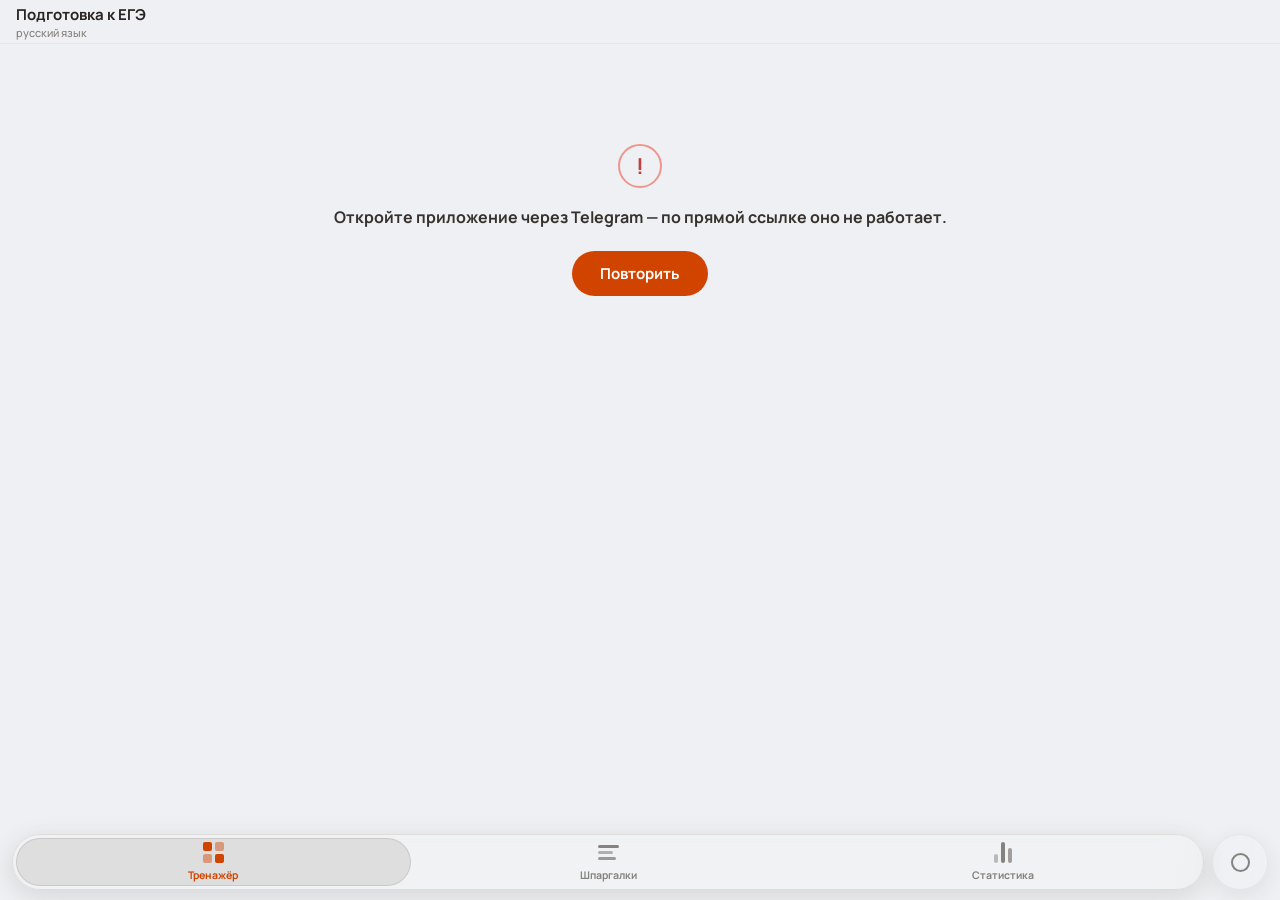
<file: static/index.html>
<!DOCTYPE html>
<html lang="ru">
<head>
  <meta charset="utf-8">
  <meta name="viewport" content="width=device-width, initial-scale=1, viewport-fit=cover, maximum-scale=1, user-scalable=no">
  <meta name="color-scheme" content="light">
  <title>Тренажёр ЕГЭ</title>
  <!-- Пути к статике только абсолютные: относительные Telegram запросит от корня
       и получит 404, приложение молча не запустится (playbook 5.1). -->
  <link rel="stylesheet" href="/static/fonts/manrope.css">
  <link rel="stylesheet" href="/static/app.css">
  <!-- SDK берём у Telegram, чтобы получать обновления, но держим локальную копию:
       без него Mini App не запустится вообще (playbook 5.2 про сторонние CDN). -->
  <script src="https://telegram.org/js/telegram-web-app.js"></script>
  <script>
    if (!window.Telegram || !window.Telegram.WebApp) {
      document.write('<scr' + 'ipt src="/static/telegram-web-app.js"><\/scr' + 'ipt>');
    }
  </script>
</head>
<body>
  <!-- Сплэш — состояние по умолчанию. Экран выбирается только после ответа сервера,
       чтобы зарегистрированному пользователю не мигал не тот раздел (playbook 5.5). -->
  <div id="splash" class="splash">
    <div class="splash__dot"></div>
    <div class="splash__dot"></div>
    <div class="splash__dot"></div>
  </div>

  <div id="app" class="app" hidden>
    <header id="header" class="header">
      <button id="back" class="header__back" type="button" aria-label="Назад" hidden>←</button>
      <div class="header__titles">
        <div id="header-title" class="header__title">Подготовка к ЕГЭ</div>
        <div id="header-sub" class="header__sub">русский язык</div>
      </div>
    </header>

    <main id="screen" class="screen"></main>

    <!-- Таббар: плашка со стеклом, внутри три раздела и одна физическая линза
         жидкого стекла, которая между ними ездит. Профиль вынесен из строки в
         отдельную круглую кнопку справа: линза до неё не доезжает и не должна.
         Геометрию линзы целиком считает app.js по живым прямоугольникам
         кнопок — в разметке нет ни одной координаты. -->
    <nav id="tabbar" class="tabbar">
      <div class="tabbar__plate">
        <!-- Подложка активного раздела. Лежит ПОД кнопками: заливка сплошная,
             а подпись поверх неё остаётся настоящей и чёткой. Она и есть тело
             линзы на просвет — в покое хром-градиент, под пальцем белая.
             Геометрию и ход считает app.js, ровно те же, что у линзы. -->
        <div class="tabbar__pill" aria-hidden="true"></div>
        <div class="tabbar__row">
          <button class="tab" type="button" data-tab="trainer">
            <span class="tab__icon tab__icon--grid"><i></i><i></i><i></i><i></i></span>
            <span class="tab__label">Тренажёр</span>
          </button>
          <button class="tab" type="button" data-tab="cheats">
            <span class="tab__icon tab__icon--book"><i></i><i></i><i></i></span>
            <span class="tab__label">Шпаргалки</span>
          </button>
          <button class="tab" type="button" data-tab="stats">
            <span class="tab__icon tab__icon--bars"><i></i><i></i><i></i></span>
            <span class="tab__label">Статистика</span>
          </button>
        </div>

        <!-- Линза. Лежит НАД кнопками намеренно: в Chromium её фоном
             (backdrop) служат сами кнопки, и преломляется настоящий DOM.
             В WebKit backdrop-filter: url() молча не работает, поэтому там
             внутри линзы живёт зеркало — клоны тех же кнопок, которые
             MutationObserver держит в точном соответствии с оригиналом. -->
        <div class="tabbar__lens" aria-hidden="true">
          <div class="tabbar__fx"><div class="tabbar__mirror"></div></div>
          <div class="tabbar__sheen"></div>
        </div>
      </div>

      <!-- Профиль отдельной кнопкой, вне плашки: линза ходит только по трём
           разделам, а этот нажимается сам по себе. Материал тот же, что у
           плашки, поэтому читаются они как одна система. -->
      <button class="tabbar__side" type="button" data-tab="profile" aria-label="Профиль">
        <span class="tab__icon tab__icon--user"><i></i></span>
      </button>
    </nav>
  </div>

  <div id="dialog-root"></div>
  <div id="toast" class="toast" hidden></div>

  <script src="/static/app.js"></script>
</body>
</html>
</file>
<file: static/fonts/manrope.css>
@font-face {
  font-family: 'Manrope';
  font-style: normal;
  font-weight: 200 800;
  font-display: swap;
  src: url(/static/fonts/manrope-cyrillic-ext.woff2) format('woff2');
  unicode-range: U+0460-052F, U+1C80-1C8A, U+20B4, U+2DE0-2DFF, U+A640-A69F, U+FE2E-FE2F;
}
@font-face {
  font-family: 'Manrope';
  font-style: normal;
  font-weight: 200 800;
  font-display: swap;
  src: url(/static/fonts/manrope-cyrillic.woff2) format('woff2');
  unicode-range: U+0301, U+0400-045F, U+0490-0491, U+04B0-04B1, U+2116;
}
@font-face {
  font-family: 'Manrope';
  font-style: normal;
  font-weight: 200 800;
  font-display: swap;
  src: url(/static/fonts/manrope-latin-ext.woff2) format('woff2');
  unicode-range: U+0100-02BA, U+02BD-02C5, U+02C7-02CC, U+02CE-02D7, U+02DD-02FF, U+0304, U+0308, U+0329, U+1D00-1DBF, U+1E00-1E9F, U+1EF2-1EFF, U+2020, U+20A0-20AB, U+20AD-20C0, U+2113, U+2C60-2C7F, U+A720-A7FF;
}
@font-face {
  font-family: 'Manrope';
  font-style: normal;
  font-weight: 200 800;
  font-display: swap;
  src: url(/static/fonts/manrope-latin.woff2) format('woff2');
  unicode-range: U+0000-00FF, U+0131, U+0152-0153, U+02BB-02BC, U+02C6, U+02DA, U+02DC, U+0304, U+0308, U+0329, U+2000-206F, U+20AC, U+2122, U+2191, U+2193, U+2212, U+2215, U+FEFF, U+FFFD;
}
</file>
<file: static/app.css>
/* Оформление Mini App — дизайн-система продукта v1.0.

   Источник: «дизайн-система/Дизайн-система.dc.html». Правило оттуда, которое
   важнее остальных: в интерфейсе не должно быть ни одного цвета вне токенов.
   Новый цвет сначала появляется токеном во всех темах, потом в компоненте.

   Тем три: светлая, тёмная и оранжевая. Работает пока только светлая — тема
   ставилась бы атрибутом data-theme на <html>, а его никто не ставит, поэтому
   блоки [data-theme="dark"] и [data-theme="orange"] лежат готовыми и не влияют
   ни на что. Включать их — отдельная задача: понадобится переключатель в
   профиле и чтение Telegram.WebApp.colorScheme. */

:root,
[data-theme="light"] {
  /* Фон страницы серый, а поверхности белые — это и даёт эффект «карточек на
     подложке», как в приложениях iOS. Раньше и фон, и поверхность были белыми,
     и плашки держались только на рамке.

     Оттенок НЕЙТРАЛЬНЫЙ, hue 250 — тот же, что у хром-градиента. Тёплый ряд
     системы (hue 60) на такой светлоте читается бежевым, это проверено на
     устройстве: пользователь увидел бежевый и попросил серый. */
  --page: oklch(0.955 0.004 250);
  --surface: #fff;
  --surface-2: oklch(0.97 0.006 60);
  --surface-3: oklch(0.95 0.010 60);
  --border: oklch(0.90 0.008 60);
  --border-soft: oklch(0.93 0.006 60);
  --track: oklch(0.92 0.008 60);

  --ink-strong: oklch(0.22 0.010 60);
  --ink: oklch(0.26 0.010 60);
  --ink-soft: oklch(0.32 0.010 60);
  --ink-dim: oklch(0.40 0.010 60);
  --muted: oklch(0.60 0.010 60);
  --faint: oklch(0.75 0.010 60);

  --accent: oklch(0.58 0.19 41);
  --accent-on: #fff;
  --accent-ink: oklch(0.48 0.15 38);
  --accent-bg: oklch(0.97 0.03 45);
  --accent-border: oklch(0.88 0.07 45);

  --green: oklch(0.52 0.12 150);
  --green-bg: oklch(0.97 0.02 150);
  --green-border: oklch(0.72 0.09 150);
  --green-ink: oklch(0.36 0.07 150);

  --red: oklch(0.55 0.16 25);
  --red-bg: oklch(0.97 0.02 25);
  --red-border: oklch(0.76 0.11 25);
  --red-ink: oklch(0.42 0.09 25);

  --amber: oklch(0.66 0.14 75);
  --amber-bg: oklch(0.97 0.03 80);
  --amber-ink: oklch(0.46 0.10 70);

  --grad-accent: linear-gradient(155deg, oklch(0.68 0.19 55) 0%, oklch(0.56 0.20 38) 55%, oklch(0.46 0.17 30) 100%);
  --grad-spectrum: linear-gradient(100deg, oklch(0.72 0.20 45) 0%, oklch(0.65 0.24 20) 38%, oklch(0.58 0.27 345) 66%, oklch(0.52 0.29 300) 100%);
  --grad-spectrum-ring: conic-gradient(from 210deg, oklch(0.72 0.20 45), oklch(0.65 0.24 20), oklch(0.58 0.27 345), oklch(0.52 0.29 300), oklch(0.72 0.20 45));
  --chrome-panel: linear-gradient(150deg, oklch(1 0 0 / 0.70) 0%, oklch(0.88 0.008 250 / 0.45) 30%, oklch(1 0 0 / 0.78) 52%, oklch(0.84 0.012 250 / 0.40) 74%, oklch(0.97 0.004 250 / 0.65) 100%);
  --chrome-panel-border: oklch(0.82 0.010 250 / 0.55);

  --glass-bg: oklch(1 0 0 / 0.55);
  --glass-border: oklch(1 0 0 / 0.65);
  --glass-blur: blur(20px) saturate(1.6);
  --glass-hi: linear-gradient(180deg, oklch(1 0 0 / 0.75), oklch(1 0 0 / 0) 60%);

  /* Подложка под хром-градиентом линзы. Градиент полупрозрачный, и без неё его
     светлые ступени просто исчезают — материал вырождается в ровное пятно. */
  --plate-veil: oklch(1 0 0 / 0.72);
  /* Заливка линзы под пальцем и активной кнопки профиля. ЧИСТЫЙ БЕЛЫЙ, без
     светлоты 0.985 и без хроматичности: нейтральный ряд системы тёплый (hue 60),
     и даже 0.004 на такой светлоте читается бежевым — пользователь так его и
     увидел. Это единственное место, где из тёплого ряда сделано исключение, и
     оно намеренное. */
  --plate-solid: oklch(1 0 0);
  /* Тело меню и его контур. Отдельно от --glass-*, потому что у таббара свои
     значения: своя плотность и контур без прозрачности вовсе.
     Вуаль ослаблена 0.50 -> 0.30 -> 0.14 (10.09.2026): сквозь меню должно быть
     видно, что под ним.

     Замер пропускания (чёрная полоса под таббаром против белой, снимок куска
     плашки без подписей): при 0.30 разница 178 из 255, при 0.14 — около 220.
     То есть стекло работало и при 0.30, а «плотной» плашка выглядела по другой
     причине: за ней в приложении ровный светлый фон, и показывать сквозь неё
     почти нечего. */
  --tabbar-veil: oklch(1 0 0 / 0.14);
  /* Контур обеих фигур меню — светло-серый, а не белый (10.09.2026). Белая
     сплошная обводка сама по себе читалась как физический предмет и добавляла
     плашке плотности, хотя стекло за ней честно пропускало свет. Светлота
     высокая намеренно: контур должен очерчивать фигуру, а не рисоваться. */
  --tabbar-edge: oklch(0.90 0.003 60);
  /* Размытие меню — своё, не общее --glass-blur: тем пользуется ещё полоса
     таймера, и матовость таббара не должна тянуть её за собой.

     Насыщенность почти снята (1.05 против 1.6) — это и есть матовость: подъём
     насыщенности вытаскивает из фона цветные пятна и заставляет стекло
     блестеть.

     А вот радиус СНИЖЕН до 16 (было 30, у общего токена 20), и это не спор с
     матовостью, а её обратная сторона. Чем шире размытие, тем меньше за стеклом
     остаётся узнаваемых форм; при 30 фон превращался в однородное пятно, и
     плашка читалась глухой, хотя пропускала свет. При 16 сквозь неё видно, как
     под меню проходят строки текста, — именно это и читается как стекло. */
  --tabbar-blur: blur(16px) saturate(1.05);
  /* Линза в покое: очень светлый серый. Значение подобрано пользователем на
     устройстве панелью «Оттенок линзы» (Профиль) и принято 10.09.2026. До него
     пробовали 0.42 — отвергнута как слишком тёмная, и 0.60 — как слишком серая.
     Подпись на такой светлоте автоматически становится тёмной, см. --lens-ink. */
  --lens-body: oklch(0.900 0 59);
  /* Подпись и иконка активного раздела, пока линза ТЁМНАЯ. На светлой берётся
     акцент — это и есть оранжевая подсветка; какое из двух, решает app.js по
     светлоте линзы. Второе значение своего токена не заводит: акцент у системы
     уже есть, и заводить ему двойника значит однажды с ним разойтись. */
  --lens-ink: oklch(1 0 0);
  /* Контур линзы. Светло-серый, и это вынужденно: линза под пальцем белая, и
     белый контур на ней не виден вовсе — ровно на это пользователь и указал
     12.09.2026. Оттенок чуть темнее тела линзы в покое (0.90), иначе контур
     пропадал бы уже в покое. */
  --lens-ring: oklch(0.84 0.004 60);

  --shadow-card: 0 1px 2px oklch(0.4 0.02 60 / 0.05);
  --shadow-lift: 0 8px 28px oklch(0.35 0.03 45 / 0.12);
  /* Тень контентных плашек. Это filter, а не box-shadow, и по-другому нельзя:
     плашки обрезаны по суперэллипсу, а под обрезкой box-shadow пропадает
     целиком. drop-shadow строится по альфе и повторяет любой контур. */
  --plate-shadow: drop-shadow(0 1px 2px oklch(0.35 0.03 45 / 0.07))
                  drop-shadow(0 8px 20px oklch(0.35 0.03 45 / 0.10));
  --shadow-glass: 0 6px 24px oklch(0.35 0.03 45 / 0.14);
  --overlay: oklch(0.24 0.02 45 / 0.38);

  /* Кольцо этапов карточки: 8 часов -> 24 часа -> выучено. Оранжевый — путь,
     жёлтый — ожидание, зелёный — закрыто. Своих цветов у кольца нет, берёт
     семантические: рядом на телефоне похожие оттенки сливаются, поэтому этапы
     разведены и по тону, и по светлоте. Читаются из app.js. */
  --ring-track: var(--track);
  --ring-8: var(--accent);
  --ring-24: var(--amber);
  --ring-done: var(--green);

  /* Тоже читаются из app.js — там, где цвет вердикта ставится в разметке. */
  --green-strong: var(--green-ink);
  --red-strong: var(--red-ink);

  /* Шкала скруглений. Пять ступеней на всё приложение, и каждый компонент
     берёт свою по РОЛИ, а не по размеру на глаз: кнопка всегда --radius,
     карточка всегда --radius-card. Отдельных чисел в компонентах быть не
     должно — иначе система расползается, что здесь уже случалось (20, 22, 7 и
     6 px жили сами по себе и сведены сюда).

     Эта же шкала задаёт --sq в блоке суперэллипса внизу файла: форма угла одна
     на всё приложение, меняется только его величина. */
  /* Две верхние ступени подняты 10.09.2026 под виджеты iOS: там радиус крупный
     относительно самой плашки, и именно это читается как «эппловская» иконка.
     Выше поднимать нельзя: величина задаёт длину выката угла, а он не должен
     переваливать за половину меньшей стороны, иначе углы сходятся и форма
     ломается. Самый низкий из этих блоков — скелетон загрузки, 64 px. */
  --radius-lg: 32px;    /* модальные и крупные карточки: диалог, карточка слова */
  --radius-card: 26px;  /* карточки, панели, блоки: плашки тренажёра, «Продолжить» */
  --radius: 14px;       /* кнопки, строки списков, поля, плитки */
  --radius-sm: 12px;    /* мелкие плашки: плитки иконок, клетки, поля-мелочи */
  --radius-xs: 7px;     /* маркеры выбора и прочая мелочь внутри компонентов */
  /* Шестая роль — КАПСУЛА (999px), и она не ступень шкалы, а отдельная форма.
     Её получают удлинённые элементы управления: кнопки, счётчики подхода,
     полосы прогресса, всплывающее сообщение, чипы. У Apple капсула строится
     дугой окружности (в SwiftUI Capsule — отдельная фигура, не то же, что
     RoundedRectangle со сглаженным углом), поэтому обрезка суперэллипса с них
     СНЯТА: прямого участка у капсулы нет, вливаться кривой некуда, а клип
     превратил бы её в скруглённый прямоугольник. */
  --pad: 16px;

  --safe-bottom: env(safe-area-inset-bottom, 0px);
}

[data-theme="dark"] {
  --page: oklch(0.17 0.008 60);
  --surface: oklch(0.21 0.009 60);
  --surface-2: oklch(0.25 0.010 60);
  --surface-3: oklch(0.29 0.012 60);
  --border: oklch(0.33 0.012 60);
  --border-soft: oklch(0.28 0.010 60);
  --track: oklch(0.31 0.012 60);

  --ink-strong: oklch(0.98 0.004 60);
  --ink: oklch(0.94 0.005 60);
  --ink-soft: oklch(0.89 0.006 60);
  --ink-dim: oklch(0.83 0.008 60);
  --muted: oklch(0.68 0.010 60);
  --faint: oklch(0.52 0.010 60);

  --accent: oklch(0.70 0.18 48);
  --accent-on: oklch(0.20 0.05 35);
  --accent-ink: oklch(0.78 0.14 55);
  --accent-bg: oklch(0.28 0.06 40);
  --accent-border: oklch(0.42 0.10 42);

  --green: oklch(0.72 0.15 150);
  --green-bg: oklch(0.27 0.05 150);
  --green-border: oklch(0.45 0.10 150);
  --green-ink: oklch(0.85 0.11 150);

  --red: oklch(0.68 0.17 25);
  --red-bg: oklch(0.28 0.06 25);
  --red-border: oklch(0.45 0.12 25);
  --red-ink: oklch(0.86 0.09 25);

  --amber: oklch(0.78 0.14 80);
  --amber-bg: oklch(0.30 0.06 75);
  --amber-ink: oklch(0.88 0.11 80);

  --chrome-panel: linear-gradient(150deg, oklch(0.44 0.010 250 / 0.55) 0%, oklch(0.28 0.008 250 / 0.50) 30%, oklch(0.50 0.010 250 / 0.55) 52%, oklch(0.26 0.008 250 / 0.50) 74%, oklch(0.40 0.010 250 / 0.55) 100%);
  --chrome-panel-border: oklch(1 0 0 / 0.13);

  --glass-bg: oklch(0.30 0.012 60 / 0.55);
  --glass-border: oklch(1 0 0 / 0.16);
  --glass-hi: linear-gradient(180deg, oklch(1 0 0 / 0.14), oklch(1 0 0 / 0) 60%);

  --plate-veil: oklch(0.21 0.009 60 / 0.74);
  --plate-solid: oklch(0.26 0.010 60);
  /* В тёмной теме контур светлым не бывает — он резал бы глаз на чёрном фоне. */
  --tabbar-veil: oklch(0.24 0.010 60 / 0.34);
  --tabbar-edge: oklch(1 0 0 / 0.14);
  /* Линза светлее подложки, иначе на тёмном фоне её просто не видно. */
  --lens-body: oklch(0.52 0.008 60);
  --lens-ink: oklch(1 0 0);
  --lens-ring: oklch(1 0 0 / 0.30);

  --shadow-card: 0 1px 2px oklch(0 0 0 / 0.4);
  --shadow-lift: 0 10px 32px oklch(0 0 0 / 0.5);
  --shadow-glass: 0 8px 28px oklch(0 0 0 / 0.45);
  --overlay: oklch(0.10 0.01 45 / 0.6);
}

[data-theme="orange"] {
  --page: oklch(0.55 0.20 38);
  --surface: oklch(1 0 0 / 0.13);
  --surface-2: oklch(1 0 0 / 0.09);
  --surface-3: oklch(1 0 0 / 0.18);
  --border: oklch(1 0 0 / 0.26);
  --border-soft: oklch(1 0 0 / 0.18);
  --track: oklch(1 0 0 / 0.22);

  --ink-strong: #fff;
  --ink: oklch(0.98 0.01 45);
  --ink-soft: oklch(0.96 0.015 45);
  --ink-dim: oklch(0.94 0.02 45);
  --muted: oklch(0.88 0.03 45);
  --faint: oklch(0.80 0.05 45);

  --accent: #fff;
  --accent-on: oklch(0.47 0.18 34);
  --accent-ink: #fff;
  --accent-bg: oklch(1 0 0 / 0.16);
  --accent-border: oklch(1 0 0 / 0.40);

  --green: oklch(0.90 0.14 150);
  --green-bg: oklch(0.55 0.12 150 / 0.35);
  --green-border: oklch(0.85 0.12 150 / 0.6);
  --green-ink: oklch(0.96 0.08 150);

  --red: oklch(0.94 0.06 20);
  --red-bg: oklch(0.30 0.10 25 / 0.35);
  --red-border: oklch(0.90 0.06 20 / 0.55);
  --red-ink: #fff;

  --amber: oklch(0.93 0.13 90);
  --amber-bg: oklch(0.75 0.14 85 / 0.28);
  --amber-ink: oklch(0.98 0.06 90);

  --chrome-panel: linear-gradient(150deg, oklch(1 0 0 / 0.32) 0%, oklch(1 0 0 / 0.12) 30%, oklch(1 0 0 / 0.36) 52%, oklch(1 0 0 / 0.10) 74%, oklch(1 0 0 / 0.26) 100%);
  --chrome-panel-border: oklch(1 0 0 / 0.36);

  --glass-bg: oklch(1 0 0 / 0.18);
  --glass-border: oklch(1 0 0 / 0.34);
  --glass-hi: linear-gradient(180deg, oklch(1 0 0 / 0.30), oklch(1 0 0 / 0) 60%);

  --plate-veil: oklch(0.55 0.20 38 / 0.62);
  --plate-solid: oklch(0.60 0.18 38);
  /* На оранжевом нейтральный серый выглядит грязью, поэтому линза здесь
     тёмная того же тона, что и тема. */
  --tabbar-veil: oklch(1 0 0 / 0.14);
  --tabbar-edge: oklch(1 0 0 / 0.34);
  --lens-body: oklch(0.42 0.14 35);
  --lens-ink: oklch(1 0 0);
  --lens-ring: oklch(1 0 0 / 0.45);

  --shadow-card: none;
  --shadow-lift: 0 14px 40px oklch(0.30 0.12 30 / 0.35);
  --shadow-glass: 0 10px 32px oklch(0.30 0.12 30 / 0.28);
  --overlay: oklch(0.30 0.12 30 / 0.5);
}

* { box-sizing: border-box; }

html, body {
  margin: 0;
  padding: 0;
  height: 100%;
  background: var(--page);
  color: var(--ink);
  font-family: Manrope, -apple-system, BlinkMacSystemFont, "SF Pro Text", system-ui, sans-serif;
  -webkit-font-smoothing: antialiased;
  -webkit-tap-highlight-color: transparent;
  overscroll-behavior-y: none;
  transition: background 0.25s ease, color 0.25s ease;
}

button {
  font: inherit;
  color: inherit;
  border: none;
  background: none;
  padding: 0;
  cursor: pointer;
}

/* Атрибут hidden проставляется из app.js — им прячутся таббар на анкете и сам
   app до ответа сервера. Без этой строки он не работает: у .app и .tabbar
   объявлен display, а авторский display перебивает [hidden] из стилей браузера. */
[hidden] { display: none !important; }

/* --- материалы --------------------------------------------------------- */
/* Стекло — плавающие слои: таббар, кнопка на цветном фоне. Не больше двух
   стеклянных слоёв на экране, и никогда под текстом задания. */
.glass {
  background: var(--glass-bg);
  backdrop-filter: var(--glass-blur);
  -webkit-backdrop-filter: var(--glass-blur);
  border: 1px solid var(--glass-border);
  box-shadow: var(--shadow-glass);
}

/* Хром-стекло — материал информационных панелей: итоги, плитки статистики.
   Только показ данных: кнопки, строки списков и поля ввода остаются плотными. */
.panel {
  background: var(--chrome-panel);
  border: 1px solid var(--chrome-panel-border);
  backdrop-filter: var(--glass-blur);
  -webkit-backdrop-filter: var(--glass-blur);
}

/* Без backdrop-filter слой становится плотным, иначе текст ляжет на прозрачное. */
@supports not (backdrop-filter: blur(1px)) {
  .glass { background: var(--surface); border-color: var(--border); }
  .panel { background: var(--surface-2); border-color: var(--border); }
}

/* Спектральный градиент по тексту. В семантике не участвует: он не может
   значить «верно», «ошибка» или «пора повторять». */
.grad-text {
  background-image: var(--grad-spectrum);
  -webkit-background-clip: text;
  background-clip: text;
  color: transparent;
}

/* --- сплэш ------------------------------------------------------------- */
.splash {
  position: fixed;
  inset: 0;
  display: flex;
  align-items: center;
  justify-content: center;
  gap: 7px;
  background: var(--page);
  z-index: 50;
}
.splash__dot {
  width: 9px;
  height: 9px;
  border-radius: 50%;
  background: var(--track);
  animation: pulse 1.1s ease-in-out infinite;
}
.splash__dot:nth-child(2) { animation-delay: 0.15s; }
.splash__dot:nth-child(3) { animation-delay: 0.3s; }

@keyframes pulse {
  0%, 100% { opacity: 0.4; transform: scale(0.85); }
  50% { opacity: 1; transform: scale(1); }
}

/* --- каркас ------------------------------------------------------------ */
.app {
  display: flex;
  flex-direction: column;
  min-height: 100%;
  height: 100%;
}

.header {
  flex: none;
  height: 44px;
  display: flex;
  align-items: center;
  gap: 12px;
  padding: 0 var(--pad);
  border-bottom: 1px solid var(--border-soft);
  background: var(--page);
}
.header__back {
  width: 30px;
  height: 30px;
  margin-left: -6px;
  display: flex;
  align-items: center;
  justify-content: center;
  font-size: 20px;
  font-weight: 500;
  line-height: 1;
  color: var(--accent-ink);
}
.header__titles { flex: 1; min-width: 0; }
.header__title {
  font-size: 15px;
  font-weight: 700;
  color: var(--ink);
  white-space: nowrap;
  overflow: hidden;
  text-overflow: ellipsis;
}
.header__sub {
  font-size: 11px;
  font-weight: 500;
  color: var(--muted);
}

.screen {
  flex: 1;
  min-height: 0;
  overflow-y: auto;
  -webkit-overflow-scrolling: touch;
  /* Под плашкой меню: она плавает поверх контента, иначе размывать ей нечего.
     Высота плашки около 55, плюс её отступ снизу и запас, чтобы последняя
     строка экрана не оказывалась прижатой к ней вплотную. */
  padding-bottom: calc(82px + var(--safe-bottom));
}
.screen::-webkit-scrollbar { width: 0; height: 0; }

.page { padding: 22px var(--pad) 28px; }


/* ===== Таббар: жидкое стекло ============================================
   Одна физическая линза ездит между ТРЕМЯ настоящими кнопками. Её размер
   и положение целиком считает app.js по живым getBoundingClientRect(): в этом
   файле нет ни одной координаты вкладки, только материалы и форма.

   Профиль стоит отдельной круглой кнопкой справа, вне плашки: линза до него не
   доезжает ни жестом, ни расчётом шага.

   Два пути преломления, выбор в app.js:
     · Chromium — линза лежит НАД кнопками и гнёт их через backdrop-filter,
       то есть преломляется настоящий отрисованный DOM;
     · WebKit (Telegram iOS) — backdrop-filter: url() там молча не работает,
       поэтому внутри линзы живёт зеркало: клоны тех же кнопок под filter: url().

   Ни у плашки, ни у строки не должно появиться filter, backdrop-filter или
   transform: любой из них создаёт «корень фона» и обрубает backdrop-filter у
   линзы. Плашка масштабируется при нажатии только в режиме зеркала — там
   трансформация предка безвредна.

   Отсюда и вся возня с ::before: размытие меню требовалось, а повесить его на
   саму плашку значит нарушить этот же запрет. Псевдоэлемент линзе не предок, а
   сосед по слоям, поэтому корень фона над ней не встаёт. Размытое стекло при
   этом остаётся у линзы в фоне и преломляется наравне с кнопками. */

.tabbar {
  position: fixed;
  /* Поля шире прежних шести пикселей: на референсе меню не растянуто во всю
     ширину, а стоит островом с воздухом по бокам. */
  left: 12px;
  right: 12px;
  /* Отступ снизу — от безопасной зоны, а не фиксированным числом: под home
     bar iPhone плашка иначе уезжает под системную полосу. app.js дополнительно
     подправляет его по viewportStableHeight Telegram. */
  bottom: calc(10px + var(--safe-bottom));
  z-index: 30;
  /* Плашка и отдельная кнопка профиля — две независимые фигуры в одной строке.
     Кнопка не входит в плашку намеренно: линза ходит только по трём разделам,
     и попасть на профиль она не должна ни жестом, ни расчётом шага. */
  display: flex;
  align-items: stretch;
  gap: 8px;
}

.tabbar__plate {
  position: relative;
  /* Поля крошечные: линза сидит в плашке впритык, без воздуха по краям. */
  padding: 3px;
  /* Капсула, а не скруглённый прямоугольник, и это не вкусовщина, а
     КОНЦЕНТРИЧНОСТЬ — то самое правило Apple, из-за которого вложенные формы
     читаются как одна система: внутренний радиус равен внешнему минус зазор.

     Считается точно. Плашка 53 px высотой, поля 3 px плюс рамка 1 px, значит
     зазор до линзы ровно 4. Половина высоты — 26.5, минус зазор — 22.5, а у
     линзы радиус h/2 = 22.5. Сходится в ноль.

     Раньше здесь стояло 22 px: плашка была скруглённым прямоугольником, линза
     таблеткой, и по правилу концентричности линзе полагалось бы 18. Разнобой
     был виден именно поэтому.

     У капсулы это свойство держится само при любой высоте строки: смещённая
     внутрь капсула — снова капсула. Ничего пересчитывать при смене размеров не
     придётся. */
  border-radius: 999px;
  /* Плашка занимает всё, что осталось от кнопки профиля. */
  flex: 1 1 auto;
  min-width: 0;
  /* Материал — стекло: полупрозрачный белый и размытие фона. Хром-градиент
     отсюда ушёл на линзу, ему там и место — он отмечает выбранный раздел, а
     не сам таббар.

     ЗАЛИВКИ И РАЗМЫТИЯ ЗДЕСЬ НЕТ, они на ::before, и это не стиль, а обход
     ловушки. Элемент с backdrop-filter становится «корнем фона» для своих
     потомков, а линза — потомок плашки: её собственный backdrop-filter в
     Chromium после этого не видит ничего и преломление пропадает целиком.
     Псевдоэлемент линзе не предок, а сосед, поэтому корень фона не встаёт у
     неё над головой, и размытое стекло при этом остаётся у линзы в фоне —
     она его гнёт наравне с кнопками. */
  border: 1px solid var(--tabbar-edge);
  box-shadow: var(--shadow-glass);
  /* Линзу таскают пальцем — браузерные жесты на плашке только мешают. */
  touch-action: none;
  transform-origin: 50% 100%;
}

/* Стекло плашки: заливка и размытие. Отдельным слоем — причина выше. */
.tabbar__plate::before {
  content: '';
  position: absolute;
  inset: 0;
  z-index: 0;
  border-radius: inherit;
  background: var(--tabbar-veil);
  backdrop-filter: var(--tabbar-blur);
  -webkit-backdrop-filter: var(--tabbar-blur);
  pointer-events: none;
}

/* Белая капсула активного раздела. Живёт отдельным узлом ПОД строкой, и это
   принципиально: линза лежит НАД кнопками, поэтому непрозрачная заливка на ней
   закрыла бы саму подпись. Здесь наоборот — заливка сплошная, а текст поверх
   неё настоящий, не копия под фильтром.

   Прятать её при включении стекла не нужно: линза с зеркалом того же цвета
   накрывает её целиком и той же формы. */
.tabbar__pill {
  position: absolute;
  left: 0;
  top: 0;
  z-index: 0;
  width: 0;
  height: 0;
  border-radius: 999px;
  /* В покое линза тёмно-серая, и цвет живёт ИМЕННО ЗДЕСЬ, а не на самой линзе.
     Линза лежит НАД кнопками: любая заливка на ней замутила бы подпись
     выбранного раздела. Здесь заливка под кнопками, поэтому текст поверх неё
     остаётся настоящим и чётким.

     Заливка сплошная, без градиента и без прозрачности: хром-градиент пробовали
     10.09.2026 и отказались — на просвет он читался грязным пятном, а не
     металлом. */
  background: var(--lens-body);
  /* Только двумерная трансформация, как у линзы: слой композитора здесь
     ни к чему, а ход у них общий. */
  transform: translate(0, 0);
  /* Скрыта, пока не измерена, — тем же способом, что и линза. */
  visibility: hidden;
}
.tabbar.is-ready .tabbar__pill { visibility: visible; }

/* Под пальцем линза БЕЛАЯ. Заливка непрозрачная — иначе под линзой проступают
   настоящие подписи и слово двоится, это проверено стендом.

   Перебрали здесь три варианта и вернулись к первому: белый, потом свой оттенок
   линзы (тот же, что в покое), потом цвет фона страницы. Принят белый.

   Белая она при этом ПЛОСКАЯ. Выпуклость давала не заливка, а светотень на
   `.tabbar__sheen` и падающая тень линзы — они сняты и обратно не возвращаются.
   Под пальцем к белому добавляются только преломление и белый контур в пиксель.

   Тем же цветом залита копия строки внутри линзы (`.tabbar__mirror`) — она и
   есть тело на пути зеркала. Два места, один цвет: разойдись они, Chromium и
   WebKit показали бы разное.

   Перехода нет и быть не может: анимация цвета рядом с фильтром выносит слой в
   композитор и гасит преломление — ловушка №3.

   КЛЮЧ ЗДЕСЬ `is-pressed`, А НЕ `is-glass`, и это лечение дёрганья при
   отпускании (12.09.2026). Стекло живёт весь полёт — по замеру до 551 мс после
   того, как палец оторвался, — и, пока цвет висел на нём, линза оставалась белой
   всю дорогу, а серела уже на приземлении. Там же её качает пружина деформации,
   и два события в одном кадре читались рывком.

   `is-pressed` снимается ровно в момент отпускания, поэтому серый приходит сразу.
   Заодно исчезает и сам рывок: к приземлению цвет уже серый, стекло гаснет на
   совпадающем цвете, и менять в этот кадр нечего.

   Класс ставят обработчики жеста, а не кадр, — перекраска не стоит ничего. */
.tabbar.is-pressed .tabbar__pill { background: var(--plate-solid); }

.tabbar__row { position: relative; z-index: 1; display: flex; }

.tab {
  position: relative;
  /* Разделы всегда одной ширины: на этом держится расчёт шага линзы. */
  flex: 1 1 0;
  min-width: 0;
  display: flex;
  flex-direction: column;
  align-items: center;
  padding: 4px 0;
  gap: 5px;
  color: var(--ink-dim);
  opacity: 0.65;
  /* ПЕРЕХОДА ЗДЕСЬ БЫТЬ НЕ ДОЛЖНО, и это не про вкус.
     Копия вкладки лежит внутри поддерева, на котором висит SVG-фильтр. Любая
     анимация прозрачности в WebKit выносит элемент в отдельный слой
     композитора, а внутри такого слоя фильтр молча выбрасывается: на все
     260 мс перехода преломление у этой вкладки пропадало и возвращалось —
     на глаз линза дёргалась ровно в момент смены цвета.
     Вторым следствием был серый текст под линзой: цвет полз к оранжевому
     дольше, чем линза ехала, и приезжала она на ещё не перекрашенное.
     Смена цвета мгновенная — так вкладка уже оранжевая к приезду линзы. */
}
/* Активный раздел всегда лежит под линзой — другого положения у него не
   бывает, класс ставит сам таббар. Значит и цвет ему нужен не «акцентный
   вообще», а читаемый на том, что под ним сейчас.

   Базовое значение рассчитано на ТЁМНУЮ линзу: оттенок подбирают вручную, и
   если его уведут в тёмное, подпись должна остаться видимой. */
.tab.is-active { color: var(--lens-ink); opacity: 1; }
/* Линза светлая — а сейчас она такая, — и подсветка возвращается к акценту.
   Это и есть оранжевый активного раздела. Класс ставит app.js по светлоте
   выбранного оттенка, порог в самом коде.

   Берётся `--accent`, то есть акцент дизайн-системы как он есть, а НЕ
   `--accent-ink`. Тот стоял здесь раньше и читался тускло-кирпичным — и
   правильно: он затемнённый вариант, заведённый под текст на белом листе, где
   нужен контраст. Линза не лист, подсветке важнее быть акцентом.

   Цена известна: на светлой линзе контраст у `--accent` около 2.7:1 против
   3.9:1 у прежнего. Оба ниже порога AA для мелкого текста; выбор сделан
   пользователем по виду.

   Порядок правил важен: у них одинаковая специфичность, побеждает последнее. */
.tabbar.is-lens-light .tab.is-active { color: var(--accent); }
/* Правила для живого стекла здесь нет намеренно. Материал линзы один и тот же
   в покое и под пальцем, значит и подпись на нём одна и та же: менять цвет
   было бы вспышкой на ровном месте. Раньше правило было нужно, потому что
   линза под пальцем белела. */
/* Начертание у активной вкладки НЕ меняется, хотя просилось. Под стеклом
   активны все вкладки, снаружи только выбранная, и граница проходит по самой
   кромке линзы. Жирный сдвигает буквы: слово под стеклом встало бы иначе, чем
   его же продолжение снаружи, и на кромке был бы разрыв. Цвет и прозрачность
   ширину не трогают, ими и отличаем. */
.tab__label { font-size: 10.5px; font-weight: 700; }
/* ПОДПИСИ НЕ ПРЯЧУТСЯ НИГДЕ — ни в строке, ни в копии под стеклом. Пробовали и
   то, и другое, оба варианта пользователь отверг 12.09.2026: текст должен быть
   виден сквозь линзу вместе со всеми эффектами. Круг у́же подписи, поэтому слово
   выходит за его кромку — так и задумано: снаружи оно настоящее и чёткое,
   внутри преломлённое, а на кромке гнётся. Ровно так ведёт себя лупа, лежащая
   на строке. */

/* Иконки перенесены из прежнего таббара без изменений: они и есть
   «существующие иконки», менять их задачей не ставилось. */
/* 21, а не прежние 18: линза стала шире на всю вкладку, и в ней иконка прежнего
   кегля читалась мелкой. Внутренности иконок от размера не зависят — все они
   собраны из долей и зазоров, поэтому меняется одно число. */
.tab__icon { width: 21px; height: 21px; display: flex; }
.tab__icon i { background: currentColor; display: block; }
.tab__icon--grid { display: grid; grid-template-columns: 1fr 1fr; gap: 3px; }
.tab__icon--grid i { border-radius: 2px; }
.tab__icon--grid i:nth-child(2),
.tab__icon--grid i:nth-child(3) { opacity: 0.45; }
.tab__icon--bars { align-items: flex-end; justify-content: center; gap: 3px; }
.tab__icon--bars i { width: 4px; border-radius: 2px; }
.tab__icon--bars i:nth-child(1) { height: 45%; opacity: 0.5; }
.tab__icon--bars i:nth-child(2) { height: 100%; }
.tab__icon--bars i:nth-child(3) { height: 70%; opacity: 0.75; }
.tab__icon--user { align-items: center; justify-content: center; }
.tab__icon--user i {
  width: 15px;
  height: 15px;
  border: 2px solid currentColor;
  border-radius: 50%;
  background: none;
}

/* --- линза -------------------------------------------------------------- */
/* Позицию, размер и transform ставит app.js. Здесь только материал и форма. */
.tabbar__lens {
  position: absolute;
  left: 0;
  top: 0;
  width: 0;
  height: 0;
  z-index: 2;
  pointer-events: none;
  border-radius: 999px;
  /* Режем ГОТОВЫЙ результат фильтра, а не исходник: обрезка до фильтра
     срезает те пиксели, которые смещение должно подтягивать из-за края, и
     преломление выходит односторонним. Поэтому overflow здесь, а filter —
     внутри, на .tabbar__fx. */
  overflow: hidden;
  /* Трансформация здесь строго ДВУМЕРНАЯ, и will-change нет намеренно.
     И translate3d, и will-change выносят элемент в отдельный слой композитора,
     а WebKit внутри такого слоя молча выбрасывает SVG-фильтр — преломление
     пропадает целиком, хотя в Chromium всё работает. Ради плавности это не
     нужно: линзу и так двигает только transform. */
  transform: translate(0, 0);
  /* Тени нет намеренно (10.09.2026, по просьбе пользователя). Линза не
     приподнята над плашкой и не выпукла — она лежит в её плоскости. Прежняя
     падающая тень и вся светотень на .tabbar__sheen сняты одним решением:
     объём читался как отдельная кнопка поверх меню, а нужен ровный маркер
     раздела. */
  /* Линза скрыта, пока не измерена. Появляется мгновенно, без проявления:
     переход прозрачности — та же ловушка, что у вкладок. Он вынес бы линзу
     в отдельный слой композитора, и первые двести миллисекунд она ехала бы
     вообще без преломления. Скрывать через visibility, а не opacity: у
     opacity даже без перехода бывает своя композиция. */
  visibility: hidden;
}
.tabbar.is-ready .tabbar__lens { visibility: visible; }

/* Слой, на котором висит SVG-фильтр. Он же гасит масштаб линзы обратной
   трансформацией: стекло растягивается, а содержимое под ним остаётся на
   своих местах — иначе в режиме зеркала копия разъезжается с оригиналом. */
.tabbar__fx {
  position: absolute;
  inset: 0;
  /* Своей трансформации у этого элемента нет намеренно: у WebKit фильтр и
     трансформация на одном элементе уживаются плохо. Обратное гашение
     масштаба переехало на зеркало внутри. */

  /* В покое слой не рисуется вовсе, и капсула становится прозрачной: сквозь
     неё видны настоящие кнопки, а не копия под картой смещения, — текст
     читается как обычный текст. Скрытый элемент не красится, поэтому и фильтр
     в покое не считается.

     Гасить через filter: none нельзя, это ловушка №4: в WebKit переключение
     свойства не доезжает. Через visibility, а не opacity или display:
     прозрачность в движении вынесла бы слой в композитор и убила фильтр
     (ловушка №3), а display сносит рендерер и требует раскладки зеркала при
     каждом показе. Перехода здесь нет и быть не может по той же причине. */
  visibility: hidden;
}
/* Класс ставит app.js: стекло живёт, пока крутится цикл — нажатие,
   перетаскивание, полёт и качание после остановки. */
.tabbar.is-glass .tabbar__fx { visibility: visible; }
/* Форма линзы задаётся обрезкой ЗДЕСЬ, до фильтра, и это принципиально:
   карта смещения выводится из альфы этого элемента, а альфа и есть его
   обрезанная форма. Без скругления фильтру нечего размывать, и преломления
   не будет вовсе.

   Обрезка до фильтра здесь безопасна, хотя в прошлой реализации была
   ошибкой: там смещение смотрело наружу и подтягивало пиксели из-за края,
   а срезать их значило оставить его без источника. Тут смещение смотрит
   внутрь, наружные пиксели ему не нужны.

   В режиме Chromium этого не нужно — там фон приходит фильтру сам, — но и
   не мешает: форма всё равно совпадает с линзой. */
.tabbar.is-mirror .tabbar__fx {
  border-radius: inherit;
  overflow: hidden;
}

/* Зеркало живого DOM. Существует только в режиме WebKit; в Chromium остаётся
   пустым, там преломляется настоящий фон. Размер и сдвиг ставит app.js. */
.tabbar__mirror {
  position: absolute;
  left: 0;
  top: 0;
  display: none;
  /* Начало отсчёта в левом верхнем углу: сдвиг и обратный масштаб app.js
     считает от него явными translate, без опоры на середину элемента. */
  transform-origin: 0 0;
}
.tabbar.is-mirror .tabbar__mirror {
  display: block;
  /* Заливка тем же цветом, что линза в покое. Это и есть тело линзы: копия
     непрозрачна, поэтому настоящие подписи под ней не просвечивают.

     ЦВЕТ ОБЯЗАН СОВПАДАТЬ С ПОДЛОЖКОЙ `.tabbar__pill` в каждом состоянии: копия
     видна ровно тогда, когда живёт стекло, и она же есть тело линзы на этом
     пути. Разойдутся — Chromium и WebKit покажут разное, а на приземлении, где
     стекло гаснет, будет видна ступенька цвета.

     Поэтому здесь ТОТ ЖЕ оттенок, что у линзы в покое, а белым он становится
     только под пальцем — правилом ниже, с тем же ключом `is-pressed`, что и у
     подложки.

     СКВОЗНОЙ ЗАЛИВКУ СДЕЛАТЬ НЕЛЬЗЯ, и это проверено, а не предположено.
     Прозрачная копия оставляет под собой настоящие подписи, и рядом со
     смещённой копией встаёт ровный оригинал: на снимке стенда слово «Тренажёр»
     читается дважды со сдвигом почти в десяток пикселей, иконка тоже. Тело
     линзы и есть эта копия — прозрачное тело значит отсутствие тела.

     Чтобы линза стала по-настоящему сквозной, надо убирать НАСТОЯЩУЮ строку
     из-под неё: маска с капсульной дырой по ходу линзы, своя для пути зеркала
     (в Chromium строка — это фон линзы, и дыра в ней оставила бы фильтр без
     источника). Работа отдельная и не бесплатная: перерисовка строки каждый
     кадр плюс вычитающая маска, поведение которой в WebKit опять же судит
     только телефон. */
  background: var(--lens-body);
  /* Рамка того же цвета — это запас вокруг копии под надутую линзу. Толщину
     ставит app.js. Рамкой, а не отдельным узлом: содержимое само отъезжает
     внутрь ровно на неё, и выравнивать ничего не приходится.

     box-sizing здесь обязателен: глобальное правило ставит border-box, и
     тогда рамка съедает ширину копии изнутри — строка сжимается, а копия
     разъезжается с оригиналом тем сильнее, чем правее вкладка. */
  box-sizing: content-box;
  border: 0 solid var(--lens-body);
}
/* Под пальцем — белая, тем же ключом и в тот же кадр, что и подложка. */
.tabbar.is-mirror.is-pressed .tabbar__mirror {
  background: var(--plate-solid);
  border-color: var(--plate-solid);
}
/* Копия живёт по тем же правилам, что оригинал, — своих у неё нет намеренно.
   Любое переопределение здесь (яркость подписей, отключённый переход) даёт
   у кромки линзы стык между копией и оригиналом, и сразу видно, что под
   стеклом лежит не тот же самый DOM. */
.tabbar__mirror .tabbar__row { display: flex; }

/* Слой контура. Светотени здесь больше нет вовсе: ни блика сверху, ни кромки,
   ни внутренней тени снизу — всё снято 10.09.2026 вместе с падающей тенью
   линзы. Линза должна быть плоской, а не выпуклой.

   Узел остался ради одного — белого контура на живой линзе, ниже. Пустой в
   покое, он ничего не стоит и ничего не рисует. */
/* Контур линзы — в пиксель, по краю, ВСЕГДА.

   Раньше он появлялся только на живой линзе (`is-glass`) и был белым. Оба
   решения оказались неверны, и пользователь указал на это прямо: белый контур
   на белой линзе не виден вовсе, а в покое его не было и подавно. Теперь он
   светло-серый и не зависит от состояния — линза обведена и в покое, и под
   пальцем.

   Контуром служит внутренняя тень, а не рамка. Рамка съела бы ширину линзы
   изнутри и сдвинула бы всё, что внутри неё, на свою толщину.

   Переливающееся кольцо здесь было и снято 10.09.2026: на устройстве перелив
   не читался вовсе — два пятна на контуре толщиной в пиксель глаз не различает.

   Никакой светотени сверх контура: линза плоская. */
.tabbar__sheen {
  position: absolute;
  inset: 0;
  border-radius: inherit;
  pointer-events: none;
  box-shadow: inset 0 0 0 1px var(--lens-ring);
}

/* Линза уехала на кнопку профиля: он вне строки, вести её туда некуда, поэтому
   она просто гаснет вместе со своей подложкой. Подсветку в это время несёт сам
   круг справа — со стороны читается как переход, а не как пропажа.

   Через visibility, а не display: рендерер остаётся на месте, и зеркало не
   требует новой раскладки при каждом возврате. Правило идёт после `is-ready`,
   поэтому по каскаду выигрывает оно. */
.tabbar.is-parked .tabbar__lens,
.tabbar.is-parked .tabbar__pill { visibility: hidden; }

/* --- отдельная кнопка профиля -------------------------------------------- */
/* Круг справа от плашки. Линзы у него нет и быть не должно: она принадлежит
   строке разделов, а профиль стоит от неё отдельно — так на референсе, и так
   же понятнее, что это не четвёртый раздел в ряду, а самостоятельная кнопка.

   Размытие здесь висит прямо на элементе, без ухищрений с ::before: внутри
   круга нет ни одного фильтруемого потомка, поэтому «корень фона» портить
   нечего. Материал тот же, что у плашки, — иначе рядом они читались бы как
   два разных стекла. */
.tabbar__side {
  position: relative;
  flex: 0 0 auto;
  /* Высота приходит растяжением строки — ровно высота плашки, — а ширину
     ставит app.js по её же замеру, через --tabbar-h.

     Ни вшитым числом, ни пропорцией это не решается, и оба способа пробовали.
     Вшитые 53 px совпадали с плашкой только при нашем кегле подписи: на
     устройстве системный шрифт крупнее, строка выше, и круг вытягивался в
     вертикальную капсулу — ровно то, что пользователь и увидел. А
     `aspect-ratio` у растянутого flex-элемента высоту не берёт: ширина
     считается до раскладки, из содержимого, и круг сжимался до ширины иконки.
     Замер это подтвердил — 23 px вместо 53.

     53 px в запасном значении — это высота плашки при нашем кегле. Она стоит
     ровно на те миллисекунды, пока app.js не сделал первый замер. */
  align-self: stretch;
  width: var(--tabbar-h, 53px);
  display: flex;
  align-items: center;
  justify-content: center;
  border-radius: 999px;
  border: 1px solid var(--tabbar-edge);
  box-shadow: var(--shadow-glass);
  background: var(--tabbar-veil);
  backdrop-filter: var(--tabbar-blur);
  -webkit-backdrop-filter: var(--tabbar-blur);
  color: var(--ink-dim);
  opacity: 0.65;
}
/* Активный профиль. Заливка та же, что у прижатой линзы, — состояние «здесь
   вы сейчас» во всём таббаре выглядит одинаково. */
/* Подсветка активного профиля — ВНУТРЕННИЙ кружок, а не заливка всей кнопки.
   Так она устроена точно как в плашке: там маркером служит линза, и вокруг неё
   остаётся 4 px воздуха. Раньше круг заливался целиком и был одновременно и
   контейнером, и маркером, отчего две подсветки выглядели по-разному.

   Отступ 3, а не 4: у абсолютного потомка отсчёт идёт от padding box, то есть
   уже внутри рамки в пиксель. От внешнего края выходит те же 4, что у линзы, а
   диаметр кружка — 45, ровно её высота.

   Материал тоже её: заливка `--lens-body` и контур `--lens-ring`. Один вид у
   обеих подсветок — один набор токенов. */
.tabbar__side::before {
  content: '';
  position: absolute;
  inset: 3px;
  border-radius: 999px;
  background: var(--lens-body);
  box-shadow: inset 0 0 0 1px var(--lens-ring);
  visibility: hidden;
}
.tabbar__side.is-active::before { visibility: visible; }
/* Тот же акцент, что у активного раздела в строке: подсветки у них одинаковые
   во всём, цвет не исключение. */
.tabbar__side.is-active {
  color: var(--accent);
  opacity: 1;
}
/* Иконка поверх кружка: без этого она осталась бы под ним. Крупнее, чем в
   строке (24 против 21): у профиля подписи нет, и иконка несёт кнопку одна. */
.tabbar__side .tab__icon { width: 24px; height: 24px; position: relative; z-index: 1; }
.tabbar__side .tab__icon--user i { width: 19px; height: 19px; }

/* Контейнер SVG-фильтров: нулевого размера, нужен только как хранилище defs. */
.tabbar__defs { position: absolute; width: 0; height: 0; overflow: hidden; }

@media (prefers-reduced-motion: reduce) {
  /* Пружину гасит app.js: он читает это же правило через matchMedia. */
  .tabbar__lens { transition: none; }
}

/* --- типографика ------------------------------------------------------- */
.h1 { font-size: 26px; font-weight: 800; letter-spacing: -0.02em; color: var(--ink-strong); }
.h2 { font-size: 22px; font-weight: 800; letter-spacing: -0.02em; color: var(--ink-strong); line-height: 1.25; }
.h3 { font-size: 15px; font-weight: 700; color: var(--ink-soft); }
.sub { margin-top: 6px; font-size: 14px; font-weight: 500; color: var(--muted); }
.eyebrow {
  font-size: 12.5px;
  font-weight: 800;
  color: var(--muted);
  letter-spacing: 0.06em;
  text-transform: uppercase;
}
.stack { display: flex; flex-direction: column; gap: 10px; }
.mt-10 { margin-top: 10px; }
.mt-14 { margin-top: 14px; }
.mt-20 { margin-top: 20px; }
.mt-24 { margin-top: 24px; }

/* --- кнопки ------------------------------------------------------------ */
/* Primary на экране один. Ширина всегда 100%, высота от 46 px. */
.btn {
  display: block;
  width: 100%;
  padding: 15px;
  border-radius: 999px;
  font-size: 16px;
  font-weight: 700;
  text-align: center;
  transition: opacity 0.15s ease;
}
.btn:active { opacity: 0.75; }
.btn--primary { background: var(--accent); color: var(--accent-on); }
.btn--ghost { border: 1px solid var(--border); color: var(--ink); font-size: 15px; padding: 14px; }
.btn--quiet { color: var(--muted); font-size: 14px; font-weight: 600; padding: 12px; }
.btn--danger { border: 1px solid var(--red-border); color: var(--red-ink); font-size: 15px; padding: 14px; }
.btn[disabled] { background: var(--surface-3); border-color: transparent; color: var(--faint); cursor: default; }
.btn[disabled]:active { opacity: 1; }

/* --- карточки ---------------------------------------------------------- */
/* Тени на контентных карточках не ставим — только граница. */
.card {
  padding: 18px;
  border-radius: var(--radius-card);
  border: 1px solid var(--border);
  background: var(--surface);
  display: flex;
  align-items: center;
  gap: 14px;
  width: 100%;
  text-align: left;
}
.card__icon {
  width: 42px;
  height: 42px;
  flex: none;
  border-radius: var(--radius-sm);
  background: var(--surface-3);
  display: flex;
  align-items: center;
  justify-content: center;
}
.card__icon--doc i {
  width: 16px;
  height: 20px;
  border: 2px solid var(--accent-ink);
  border-radius: 3px;
  display: block;
}
/* align-items наследуется от .card__icon и в grid означает «не растягивать»:
   без stretch у клеток нулевая высота и иконка не видна вовсе. */
.card__icon--grid {
  display: grid;
  grid-template-columns: 1fr 1fr;
  align-items: stretch;
  gap: 3px;
  padding: 11px;
}
.card__icon--grid i { border-radius: 1px; background: var(--faint); }
.card__icon--grid i:nth-child(1),
.card__icon--grid i:nth-child(4) { background: var(--accent-ink); }
.card__body { flex: 1; min-width: 0; }
.card__title { font-size: 16px; font-weight: 700; color: var(--ink); }
.card__note { margin-top: 3px; font-size: 13px; font-weight: 500; color: var(--muted); }
.card__chevron { color: var(--faint); font-size: 18px; }

.resume {
  margin-top: 20px;
  padding: 16px;
  border-radius: var(--radius-card);
  /* Хром-стекло, как у плиток итога и плашки меню: цвет подложкой, градиент
     картинкой. Было --accent-bg, то есть бледно-оранжевая заливка. */
  background-color: var(--plate-veil);
  background-image: var(--chrome-panel);
  border: 1px solid var(--accent-border);
}
.resume__label {
  font-size: 12.5px;
  font-weight: 800;
  color: var(--accent-ink);
  text-transform: uppercase;
  letter-spacing: 0.06em;
}
.resume__title { margin-top: 8px; font-size: 15px; font-weight: 600; color: var(--ink); }

/* --- прогресс ---------------------------------------------------------- */
.bar {
  height: 5px;
  border-radius: 999px;
  background: var(--track);
  overflow: hidden;
}
.bar--thick { height: 8px; border-radius: 4px; }
.bar__fill {
  height: 100%;
  border-radius: 999px;
  background: var(--accent);
  transition: width 0.3s ease;
}

/* --- список заданий ---------------------------------------------------- */
.task-row {
  padding: 14px;
  border-radius: var(--radius);
  border: 1px solid var(--border-soft);
  background: var(--surface);
  display: flex;
  align-items: center;
  gap: 13px;
  width: 100%;
  text-align: left;
}
.task-row[disabled] { opacity: 0.55; }
.task-row__num {
  width: 38px;
  height: 38px;
  flex: none;
  border-radius: var(--radius-sm);
  background: var(--surface-3);
  display: flex;
  align-items: center;
  justify-content: center;
  font-size: 14px;
  font-weight: 800;
  color: var(--accent-ink);
}
.task-row__body { flex: 1; min-width: 0; }
.task-row__title { font-size: 14.5px; font-weight: 700; color: var(--ink); line-height: 1.3; }
.task-row__desc { margin-top: 2px; font-size: 12.5px; font-weight: 500; color: var(--muted); line-height: 1.35; }
.task-row__count { font-size: 12px; font-weight: 700; color: var(--faint); }

/* --- выбор количества -------------------------------------------------- */
.count-grid { margin-top: 14px; display: grid; grid-template-columns: 1fr 1fr; gap: 10px; }
.count {
  padding: 22px 0;
  border-radius: 999px;
  border: 1px solid var(--border);
  background: var(--surface);
  text-align: center;
}
.count[disabled] { opacity: 0.45; }
.count__value { font-size: 26px; font-weight: 800; letter-spacing: -0.02em; color: var(--ink-strong); }
.count__word { margin-top: 2px; font-size: 12px; font-weight: 600; color: var(--muted); }

/* --- вопрос ------------------------------------------------------------ */
.q-head { display: flex; align-items: baseline; justify-content: space-between; }
.q-label { font-size: 14px; font-weight: 700; color: var(--ink-dim); }
.q-done { font-size: 13px; font-weight: 700; color: var(--muted); }
/* Текст для чтения — на плотной поверхности, не на стекле. */
.q-passage {
  margin-top: 18px;
  padding: 14px;
  border-radius: var(--radius);
  background: var(--surface-2);
  font-size: 15px;
  font-weight: 500;
  line-height: 1.5;
  color: var(--ink-dim);
  white-space: pre-line;
}
.q-text {
  margin-top: 22px;
  font-size: 17px;
  font-weight: 600;
  line-height: 1.45;
  color: var(--ink-strong);
  white-space: pre-line;
}
.q-hint { margin-top: 8px; font-size: 13px; font-weight: 600; color: var(--muted); }

.options { margin-top: 18px; display: flex; flex-direction: column; gap: 9px; }
.option {
  padding: 15px 14px;
  border-radius: var(--radius);
  border: 1.5px solid var(--border);
  background: var(--surface);
  display: flex;
  align-items: center;
  gap: 12px;
  width: 100%;
  text-align: left;
}
.option__mark {
  width: 20px;
  height: 20px;
  flex: none;
  border-radius: 50%;
  border: 1.5px solid var(--faint);
  background: var(--surface);
  display: flex;
  align-items: center;
  justify-content: center;
  color: var(--accent-on);
  font-size: 11px;
  font-weight: 800;
}
.option--multi .option__mark { border-radius: var(--radius-xs); }
.option__letter {
  font-size: 13px;
  font-weight: 800;
  color: var(--muted);
  flex: none;
  min-width: 14px;
}
.option__text { flex: 1; font-size: 15.5px; font-weight: 600; color: var(--ink); line-height: 1.35; }

.option.is-picked { border-color: var(--accent); background: var(--accent-bg); }
.option.is-picked .option__mark { background: var(--accent); border-color: var(--accent); }

.option.is-correct { border-color: var(--green-border); background: var(--green-bg); }
.option.is-correct .option__text,
.option.is-correct .option__letter { color: var(--green-ink); }
.option.is-correct .option__mark { background: var(--green); border-color: var(--green); color: #fff; }

.option.is-wrong { border-color: var(--red-border); background: var(--red-bg); }
.option.is-wrong .option__text,
.option.is-wrong .option__letter { color: var(--red-ink); }
.option.is-wrong .option__mark { background: var(--red); border-color: var(--red); color: #fff; }

.verdict { margin-top: 18px; padding: 14px 16px; border-radius: var(--radius); }
.verdict--ok { background: var(--green-bg); }
.verdict--no { background: var(--red-bg); }
.verdict__title { font-size: 15px; font-weight: 800; }
.verdict--ok .verdict__title { color: var(--green-ink); }
.verdict--no .verdict__title { color: var(--red-ink); }
.verdict__note { margin-top: 5px; font-size: 14px; font-weight: 600; color: var(--ink-dim); }

/* --- результат --------------------------------------------------------- */
/* Обложка итога — единственное место оранжевого градиента в тренировке:
   он отмечает событие, а не поверхность. */
.result-cover {
  margin: 4px calc(var(--pad) * -1) 0;
  padding: 26px var(--pad);
  background: var(--grad-accent);
  display: flex;
  flex-direction: column;
  align-items: center;
  gap: 6px;
  text-align: center;
}
.result-cover__label {
  font-size: 12.5px;
  font-weight: 800;
  letter-spacing: 0.08em;
  text-transform: uppercase;
  color: oklch(1 0 0 / 0.8);
}
.result-cover__value {
  font-size: 52px;
  font-weight: 800;
  letter-spacing: -0.03em;
  line-height: 1.05;
  color: #fff;
}
.result-cover__note { font-size: 14px; font-weight: 700; color: oklch(1 0 0 / 0.85); }

.result-score {
  margin: 20px auto 0;
  font-size: 52px;
  font-weight: 800;
  letter-spacing: -0.03em;
  color: var(--accent);
  text-align: center;
}
.tiles { margin-top: 20px; display: grid; grid-template-columns: repeat(3, 1fr); gap: 10px; }
.tile {
  padding: 14px 8px;
  border-radius: var(--radius);
  background: var(--chrome-panel);
  border: 1px solid var(--chrome-panel-border);
  backdrop-filter: var(--glass-blur);
  -webkit-backdrop-filter: var(--glass-blur);
  text-align: center;
}
.tile__value { font-size: 20px; font-weight: 800; letter-spacing: -0.02em; color: var(--ink-strong); }
.tile__label { margin-top: 2px; font-size: 11.5px; font-weight: 600; color: var(--muted); }
/* Семантику хром не перебивает: у зелёных и красных плиток остаётся свой фон. */
.tile--green { background: var(--green-bg); border-color: var(--green-border); backdrop-filter: none; -webkit-backdrop-filter: none; }
.tile--green .tile__value,
.tile--green .tile__label { color: var(--green-ink); }
.tile--red { background: var(--red-bg); border-color: var(--red-border); backdrop-filter: none; -webkit-backdrop-filter: none; }
.tile--red .tile__value,
.tile--red .tile__label { color: var(--red-ink); }
@supports not (backdrop-filter: blur(1px)) {
  .tile { background: var(--surface-2); border-color: var(--border); }
}

.mistake-row {
  padding: 13px 14px;
  border-radius: var(--radius);
  border: 1px solid var(--border-soft);
  background: var(--surface);
  display: flex;
  align-items: center;
  gap: 10px;
  width: 100%;
  text-align: left;
}
.mistake-row__mark { font-size: 14px; font-weight: 800; color: var(--red); }
.mistake-row__mark--ok { color: var(--green); }
.mistake-row__label {
  flex: 1;
  min-width: 0;
  font-size: 14px;
  font-weight: 600;
  color: var(--ink-dim);
  white-space: nowrap;
  overflow: hidden;
  text-overflow: ellipsis;
}
.mistake-row__chevron { color: var(--faint); font-size: 16px; }

/* Заливки у обычной подсказки нет намеренно: цветными остаются только те,
   у которых есть смысл — зелёная «всё верно» и жёлтая «мало данных». */
.banner {
  margin-top: 24px;
  padding: 18px;
  border-radius: var(--radius);
  font-size: 14px;
  font-weight: 600;
  color: var(--ink-dim);
  line-height: 1.45;
  text-align: center;
}
.banner--green { background: var(--green-bg); color: var(--green-ink); }
.banner--amber { background: var(--amber-bg); color: var(--amber-ink); text-align: left; }
/* Вторая строка подсказки: цифры под текстом — сколько готово и сколько ждать. */
.banner__note { margin-top: 6px; font-size: 12.5px; font-weight: 700; color: var(--muted); }

.answer-line {
  padding: 13px 14px;
  border-radius: var(--radius);
  font-size: 14px;
  font-weight: 600;
}
.answer-line--yours { background: var(--red-bg); color: var(--red-ink); }
.answer-line--correct { background: var(--green-bg); color: var(--green-ink); }

.review-option {
  padding: 13px 14px;
  border-radius: var(--radius);
  border: 1.5px solid var(--border-soft);
  background: var(--surface);
  display: flex;
  align-items: center;
  gap: 10px;
}
.review-option__text { flex: 1; font-size: 15px; font-weight: 600; color: var(--ink-dim); }
.review-option__tag { font-size: 11.5px; font-weight: 700; }
.review-option.is-correct { border-color: var(--green-border); background: var(--green-bg); }
.review-option.is-correct .review-option__text { color: var(--green-ink); }
.review-option.is-correct .review-option__tag { color: var(--green); }
.review-option.is-yours { border-color: var(--red-border); background: var(--red-bg); }
.review-option.is-yours .review-option__text { color: var(--red-ink); }
.review-option.is-yours .review-option__tag { color: var(--red); }

/* --- полный вариант ---------------------------------------------------- */
.timer-bar {
  position: sticky;
  top: 0;
  z-index: 5;
  margin: 0 calc(var(--pad) * -1);
  padding: 10px var(--pad);
  background: var(--glass-bg);
  backdrop-filter: var(--glass-blur);
  -webkit-backdrop-filter: var(--glass-blur);
  border-bottom: 1px solid var(--border-soft);
  display: flex;
  align-items: center;
  gap: 12px;
}
@supports not (backdrop-filter: blur(1px)) {
  .timer-bar { background: var(--page); }
}
.timer {
  font-size: 20px;
  font-weight: 800;
  font-variant-numeric: tabular-nums;
  letter-spacing: -0.01em;
  color: var(--ink-strong);
}
.timer.is-low { color: var(--red); }
.timer.is-paused { color: var(--muted); }
.timer-bar__spacer { flex: 1; }
.timer-btn {
  padding: 7px 13px;
  border-radius: 999px;
  border: 1px solid var(--border);
  font-size: 12.5px;
  font-weight: 700;
  color: var(--ink);
}

.nav-grid {
  margin-top: 12px;
  display: grid;
  grid-template-columns: repeat(7, 1fr);
  gap: 6px;
}
.nav-cell {
  aspect-ratio: 1;
  border-radius: var(--radius-sm);
  border: 1px solid var(--border);
  background: var(--surface);
  font-size: 13px;
  font-weight: 700;
  color: var(--muted);
  display: flex;
  align-items: center;
  justify-content: center;
}
.nav-cell.is-answered {
  background: var(--green-bg);
  border-color: var(--green-border);
  color: var(--green-ink);
}
.nav-cell.is-current {
  border-color: var(--accent);
  border-width: 2px;
  color: var(--accent-ink);
}
.nav-cell.is-correct { background: var(--green-bg); border-color: var(--green-border); color: var(--green-ink); }
.nav-cell.is-wrong { background: var(--red-bg); border-color: var(--red-border); color: var(--red-ink); }

.score-grid { margin-top: 20px; display: grid; grid-template-columns: 1fr 1fr; gap: 10px; }
.score-card {
  padding: 16px;
  border-radius: var(--radius);
  background: var(--chrome-panel);
  border: 1px solid var(--chrome-panel-border);
  backdrop-filter: var(--glass-blur);
  -webkit-backdrop-filter: var(--glass-blur);
  text-align: center;
}
.score-card--accent {
  background: var(--accent-bg);
  border-color: var(--accent-border);
  backdrop-filter: none;
  -webkit-backdrop-filter: none;
}
.score-card__value { font-size: 28px; font-weight: 800; letter-spacing: -0.02em; color: var(--ink-strong); }
.score-card--accent .score-card__value { color: var(--accent-ink); }
.score-card__label { margin-top: 3px; font-size: 12px; font-weight: 600; color: var(--muted); }
.score-card--accent .score-card__label { color: var(--accent-ink); }
@supports not (backdrop-filter: blur(1px)) {
  .score-card { background: var(--surface-2); border-color: var(--border); }
}

/* --- статистика -------------------------------------------------------- */
.filter {
  margin-top: 16px;
  padding: 14px;
  border-radius: var(--radius-card);
  border: 1px solid var(--border-soft);
  background: var(--surface);
}
.filter__grid { margin-top: 10px; display: grid; grid-template-columns: 1fr 1fr; gap: 10px; }
.filter__label { font-size: 11.5px; font-weight: 600; color: var(--muted); margin-bottom: 4px; }
.filter__input {
  width: 100%;
  padding: 10px;
  border-radius: var(--radius-sm);
  border: 1px solid var(--border);
  font-family: inherit;
  font-size: 14px;
  font-weight: 600;
  color: var(--ink);
  background: var(--surface);
}
.chips { margin-top: 10px; display: flex; gap: 6px; flex-wrap: wrap; }
.chip {
  padding: 7px 12px;
  border-radius: 999px;
  border: 1px solid var(--border);
  background: var(--surface);
  font-size: 12.5px;
  font-weight: 700;
  color: var(--muted);
}
.chip.is-active { border-color: var(--accent); background: var(--accent-bg); color: var(--accent-ink); }

.summary {
  margin-top: 14px;
  padding: 18px;
  border-radius: var(--radius-card);
  background: var(--chrome-panel);
  border: 1px solid var(--chrome-panel-border);
  backdrop-filter: var(--glass-blur);
  -webkit-backdrop-filter: var(--glass-blur);
}
@supports not (backdrop-filter: blur(1px)) {
  .summary { background: var(--surface-2); border-color: var(--border); }
}
.summary__row { display: flex; align-items: flex-end; justify-content: space-between; }
.summary__value {
  margin-top: 4px;
  font-size: 40px;
  font-weight: 800;
  letter-spacing: -0.03em;
  color: var(--ink-strong);
  line-height: 1;
}
.summary__side { text-align: right; font-size: 13px; font-weight: 600; color: var(--muted); line-height: 1.6; }
.summary__side .is-green { color: var(--green); }
.summary__side .is-red { color: var(--red); }

.stat-row { padding: 13px 14px; border-radius: var(--radius); border: 1px solid var(--border-soft); background: var(--surface); }
.stat-row__head { display: flex; align-items: baseline; gap: 8px; }
.stat-row__num { font-size: 13.5px; font-weight: 800; color: var(--ink-dim); }
.stat-row__title {
  flex: 1;
  min-width: 0;
  font-size: 13px;
  font-weight: 600;
  color: var(--ink-dim);
  white-space: nowrap;
  overflow: hidden;
  text-overflow: ellipsis;
}
.stat-row__acc { font-size: 13.5px; font-weight: 800; }
.stat-row__detail { margin-top: 7px; font-size: 12px; font-weight: 600; color: var(--muted); }

.history-row { padding: 14px; border-radius: var(--radius); border: 1px solid var(--border-soft); background: var(--surface); width: 100%; text-align: left; }
.history-row__head { display: flex; align-items: baseline; justify-content: space-between; }
.history-row__title { font-size: 14.5px; font-weight: 700; color: var(--ink); }
.history-row__score { font-size: 15px; font-weight: 800; color: var(--accent-ink); }
.history-row__meta { margin-top: 6px; display: flex; gap: 14px; font-size: 12.5px; font-weight: 600; color: var(--muted); }

/* --- профиль ----------------------------------------------------------- */
.profile-head { display: flex; align-items: center; gap: 14px; }
/* Единственное место спектрального градиента в приложении: кольцо аватара.
   В семантике он не участвует, поэтому больше ему тут заняться нечем. */
.avatar {
  width: 62px;
  height: 62px;
  flex: none;
  border-radius: 50%;
  background: var(--grad-spectrum-ring);
  padding: 2px;
  display: flex;
  align-items: center;
  justify-content: center;
}
.avatar::before {
  content: attr(data-initial);
  width: 100%;
  height: 100%;
  border-radius: 50%;
  background: var(--surface);
  display: flex;
  align-items: center;
  justify-content: center;
  font-size: 24px;
  font-weight: 800;
  letter-spacing: -0.02em;
  color: var(--ink-strong);
}
.profile-name { font-size: 22px; font-weight: 800; letter-spacing: -0.02em; color: var(--ink-strong); }
.profile-username { margin-top: 2px; font-size: 14px; font-weight: 600; color: var(--muted); }

.rows {
  margin-top: 22px;
  padding: 16px;
  border-radius: var(--radius-card);
  border: 1px solid var(--border-soft);
  background: var(--surface);
  display: flex;
  flex-direction: column;
  gap: 12px;
}
.row { display: flex; justify-content: space-between; font-size: 14px; font-weight: 600; }
.row__key { color: var(--muted); }
.row__value { color: var(--ink); font-weight: 700; }
.row__divider { height: 1px; background: var(--border-soft); }

/* --- карточки ----------------------------------------------------------- */
.card__icon--cards { position: relative; }
.card__icon--cards i {
  position: absolute;
  width: 13px;
  height: 17px;
  border-radius: 3px;
  border: 1.5px solid var(--accent-ink);
  background: none;
}
.card__icon--cards i:nth-child(1) { left: 2px; top: 3px; transform: rotate(-8deg); opacity: 0.45; }
.card__icon--cards i:nth-child(2) { left: 7px; top: 2px; }

.deck-bar { margin-top: 20px; height: 8px; border-radius: 999px; background: var(--track); overflow: hidden; }
.deck-bar__fill { height: 100%; border-radius: 999px; background: var(--accent); transition: width 0.3s ease; }

.deck-stats { margin-top: 12px; display: grid; grid-template-columns: repeat(3, 1fr); gap: 10px; }
.deck-stat {
  padding: 12px 8px;
  border-radius: var(--radius);
  background: var(--chrome-panel);
  border: 1px solid var(--chrome-panel-border);
  backdrop-filter: var(--glass-blur);
  -webkit-backdrop-filter: var(--glass-blur);
  text-align: center;
}
@supports not (backdrop-filter: blur(1px)) {
  .deck-stat { background: var(--surface-2); border-color: var(--border); }
}
.deck-stat__value { font-size: 20px; font-weight: 800; color: var(--ink-strong); letter-spacing: -0.02em; }
.deck-stat__label { margin-top: 2px; font-size: 11.5px; font-weight: 600; color: var(--muted); }

.card-top { display: flex; align-items: baseline; justify-content: space-between; }
/* Круг добивки в «Повторить»: слова, которые не дались, идут по второму разу. */
.card-round {
  margin-top: 12px;
  text-align: center;
  font-size: 12.5px;
  font-weight: 700;
  color: var(--amber-ink);
}
.card-top__count { font-size: 13px; font-weight: 800; color: var(--accent-ink); }
.card-top__group { font-size: 12.5px; font-weight: 600; color: var(--muted); }

/* Сама карточка со словом. Высота фиксированная: при перевороте ничего не
   прыгает, и кнопки остаются под пальцем на том же месте. */
.flashcard {
  margin-top: 16px;
  min-height: 210px;
  padding: 24px 18px;
  border-radius: var(--radius-lg);
  border: 1px solid var(--border-soft);
  background: var(--surface);
  display: flex;
  flex-direction: column;
  align-items: center;
  justify-content: center;
  text-align: center;
}
.flashcard.is-open { border-color: var(--accent); background: var(--accent-bg); }
.card-word {
  font-size: 32px;
  font-weight: 800;
  letter-spacing: -0.02em;
  color: var(--ink-strong);
  line-height: 1.2;
  word-break: break-word;
}
.card-word--quiet { color: var(--ink-dim); font-weight: 700; }
.card-word__stress { color: var(--accent); }
.card-hint { margin-top: 14px; font-size: 13.5px; font-weight: 600; color: var(--muted); line-height: 1.5; }
.card-tip { margin-top: 16px; font-size: 12.5px; font-weight: 600; color: var(--faint); }

.card-actions { margin-top: 24px; display: grid; grid-template-columns: 1fr 1fr; gap: 10px; }

/* Карточка паронимов: слов на лице два-три, поэтому мельче, чем одно слово
   с ударением, иначе тройка не влезает в строку. */
.par-words {
  font-size: 23px;
  font-weight: 800;
  letter-spacing: -0.02em;
  color: var(--ink-strong);
  line-height: 1.25;
  word-break: break-word;
}
.par-meanings { margin-top: 16px; display: flex; flex-direction: column; gap: 8px; text-align: left; }
.par-meaning { font-size: 13.5px; font-weight: 600; color: var(--ink-dim); line-height: 1.5; }
.par-meaning__word { font-weight: 800; color: var(--accent-ink); }

/* Полоска прогресса в меню колод — тоньше и без верхнего отступа. */
.deck-bar--slim { margin-top: 10px; height: 5px; }

/* Списки слов — слабые и выученные. Ударная буква выделена тем же цветом, что и
   на карточке: список читают как шпаргалку, а не как отчёт. */
.word-list { margin-top: 16px; display: flex; flex-direction: column; gap: 6px; }
.word-row {
  display: flex;
  align-items: center;
  gap: 10px;
  padding: 12px 14px;
  border-radius: var(--radius);
  border: 1px solid var(--border-soft);
  background: var(--surface);
}
.word-row__body { flex: 1; min-width: 0; }
.word-row__word {
  font-size: 17px;
  font-weight: 800;
  letter-spacing: -0.01em;
  color: var(--ink-strong);
  word-break: break-word;
}
.word-row__side { display: flex; align-items: center; gap: 8px; flex-shrink: 0; }

/* Плашка у созревшего слова. Раньше была синей, чтобы не спорить с зелёным
   «выучено». Синего в системе нет, поэтому теперь акцент: оранжевый здесь
   значит «действие», а не «этап». */
.ready-badge {
  padding: 4px 8px;
  border-radius: 999px;
  background: var(--accent);
  color: var(--accent-on);
  font-size: 10.5px;
  font-weight: 800;
  white-space: nowrap;
}

/* Кольцо из трёх сегментов: сколько этапов слово прошло. Сама заливка —
   conic-gradient из JS, здесь только размеры и дырка посередине. */
.ring {
  position: relative;
  width: 42px;
  height: 42px;
  border-radius: 50%;
  flex-shrink: 0;
  display: grid;
  place-items: center;
}
.ring::after {
  content: '';
  position: absolute;
  inset: 5px;
  border-radius: 50%;
  background: var(--surface);
}
.ring__label {
  position: relative;
  z-index: 1;
  font-size: 11px;
  font-weight: 800;
  letter-spacing: -0.03em;
  color: var(--ink);
}

.tiles--two { grid-template-columns: 1fr 1fr; }

/* --- шпаргалки ---------------------------------------------------------- */
.tab__icon--book { flex-direction: column; justify-content: center; gap: 3px; }
.tab__icon--book i { height: 3px; border-radius: 2px; }
.tab__icon--book i:nth-child(1) { width: 100%; }
.tab__icon--book i:nth-child(2) { width: 75%; opacity: 0.6; }
.tab__icon--book i:nth-child(3) { width: 90%; opacity: 0.8; }

.sheet-row {
  display: flex;
  align-items: center;
  gap: 12px;
  width: 100%;
  padding: 13px 14px;
  border-radius: var(--radius);
  border: 1px solid var(--border-soft);
  background: var(--surface);
  text-align: left;
}
.sheet-row.is-empty { opacity: 0.6; }
.sheet-row__num { flex: none; font-size: 13px; font-weight: 800; color: var(--accent-ink); min-width: 32px; }
.sheet-row__body { flex: 1; min-width: 0; }
.sheet-row__title {
  font-size: 14px;
  font-weight: 700;
  color: var(--ink);
  white-space: nowrap;
  overflow: hidden;
  text-overflow: ellipsis;
}
.sheet-row__sub {
  margin-top: 2px;
  font-size: 12px;
  font-weight: 600;
  color: var(--muted);
  white-space: nowrap;
  overflow: hidden;
  text-overflow: ellipsis;
}
.sheet-row__mark { flex: none; font-size: 12px; font-weight: 700; color: var(--muted); }

/* Разметка самой шпаргалки: заголовки, списки, заметки. */
.md { font-size: 14.5px; line-height: 1.6; color: var(--ink-dim); }
.md-h2 {
  margin-top: 22px;
  font-size: 16px;
  font-weight: 800;
  letter-spacing: -0.01em;
  color: var(--ink-strong);
}
.md-h2:first-child { margin-top: 0; }
.md-h3 { margin-top: 16px; font-size: 14.5px; font-weight: 700; color: var(--ink-soft); }
.md-p { margin-top: 10px; }
.md-list { margin: 10px 0 0; padding-left: 20px; display: flex; flex-direction: column; gap: 6px; }
.md-list__item { padding-left: 2px; }
.md-list__item::marker { color: var(--muted); font-weight: 700; }
.md b { color: var(--ink-strong); font-weight: 800; }
.md-note {
  margin-top: 12px;
  padding: 12px 14px;
  border-radius: var(--radius-sm);
  border-left: 3px solid var(--accent);
  background: var(--surface-2);
  font-size: 14px;
}

/* --- анкета ученика ----------------------------------------------------- */
.onb-steps { display: flex; gap: 6px; }
.onb-step {
  flex: 1;
  padding-top: 8px;
  border-top: 2px solid var(--border);
  font-size: 11px;
  font-weight: 700;
  color: var(--muted);
  text-align: center;
}
.onb-step.is-done { border-top-color: var(--accent); color: var(--muted); }
.onb-step.is-active { border-top-color: var(--accent); color: var(--accent-ink); }
.onb-body { margin-top: 22px; }

.pick-grid { margin-top: 16px; display: grid; grid-template-columns: repeat(3, 1fr); gap: 10px; }
.pick {
  padding: 14px 8px;
  border-radius: var(--radius);
  border: 1px solid var(--border);
  background: var(--surface);
  text-align: center;
}
.pick.is-active { border-color: var(--accent); background: var(--accent-bg); }
.pick__value { font-size: 22px; font-weight: 800; color: var(--ink-strong); letter-spacing: -0.02em; }
.pick.is-active .pick__value { color: var(--accent-ink); }
.pick__label { margin-top: 2px; font-size: 11.5px; font-weight: 600; color: var(--muted); }

.pick-list { margin-top: 16px; display: flex; flex-direction: column; gap: 10px; }
.pick-item {
  display: flex;
  align-items: center;
  gap: 12px;
  width: 100%;
  padding: 14px;
  border-radius: var(--radius);
  border: 1px solid var(--border);
  background: var(--surface);
  text-align: left;
}
.pick-item.is-active { border-color: var(--accent); background: var(--accent-bg); }
.pick-item__mark {
  width: 22px;
  height: 22px;
  flex: none;
  border-radius: var(--radius-xs);
  border: 1px solid var(--border);
  display: flex;
  align-items: center;
  justify-content: center;
  font-size: 12px;
  font-weight: 800;
  color: var(--accent-on);
}
.pick-item.is-active .pick-item__mark { background: var(--accent); border-color: var(--accent); }
.pick-item__body { min-width: 0; }
.pick-item__title { font-size: 14.5px; font-weight: 700; color: var(--ink); }
.pick-item__note { margin-top: 2px; font-size: 12px; font-weight: 600; color: var(--muted); }

.row--stack { flex-direction: column; align-items: flex-start; gap: 8px; }
.exam-list { display: flex; flex-wrap: wrap; gap: 6px; }
.exam {
  padding: 5px 10px;
  border-radius: 999px;
  background: var(--surface-3);
  font-size: 12.5px;
  font-weight: 700;
  color: var(--ink-dim);
}

/* --- пустые состояния и ошибки ----------------------------------------- */
.empty { margin-top: 40px; text-align: center; padding: 0 20px; }
.empty__icon {
  width: 52px;
  height: 52px;
  margin: 0 auto;
  border-radius: var(--radius-sm);
  background: var(--surface-3);
  display: flex;
  align-items: flex-end;
  justify-content: center;
  gap: 4px;
  padding: 12px;
}
.empty__icon i { width: 6px; background: var(--faint); border-radius: 2px; }
.empty__icon i:nth-child(1) { height: 40%; }
.empty__icon i:nth-child(2) { height: 70%; }
.empty__icon i:nth-child(3) { height: 55%; }
.empty__title { margin-top: 16px; font-size: 16px; font-weight: 700; color: var(--ink-soft); }
.empty__note { margin-top: 6px; font-size: 14px; font-weight: 500; color: var(--muted); line-height: 1.45; }
.empty__action {
  margin-top: 20px;
  display: inline-block;
  padding: 12px 24px;
  border-radius: 999px;
  background: var(--accent);
  color: var(--accent-on);
  font-size: 15px;
  font-weight: 700;
}

.error { padding: 100px 32px; text-align: center; }
.error__icon {
  width: 44px;
  height: 44px;
  margin: 0 auto 18px;
  border-radius: 50%;
  border: 2px solid var(--red-border);
  color: var(--red);
  display: flex;
  align-items: center;
  justify-content: center;
  font-size: 22px;
  font-weight: 700;
}
.error__text { font-size: 16px; font-weight: 700; color: var(--ink-soft); line-height: 1.45; }
.error__action {
  margin-top: 22px;
  display: inline-block;
  padding: 12px 28px;
  border-radius: 999px;
  background: var(--accent);
  color: var(--accent-on);
  font-size: 15px;
  font-weight: 700;
}

.skeleton { padding: 22px var(--pad); display: flex; flex-direction: column; gap: 12px; }
.skeleton div { border-radius: var(--radius-card); background: var(--surface-2); animation: pulse 1.4s ease-in-out infinite; }
.skeleton div:nth-child(1) { height: 92px; }
.skeleton div:nth-child(2) { height: 64px; animation-delay: 0.15s; }
.skeleton div:nth-child(3) { height: 64px; animation-delay: 0.3s; }

/* --- диалог ------------------------------------------------------------ */
.overlay {
  position: fixed;
  inset: 0;
  z-index: 40;
  background: var(--overlay);
  display: flex;
  align-items: flex-end;
  justify-content: center;
  padding: 16px;
  padding-bottom: calc(16px + var(--safe-bottom));
  animation: fade 0.16s ease;
}
@keyframes fade { from { opacity: 0; } to { opacity: 1; } }

.dialog {
  width: 100%;
  max-width: 420px;
  background: var(--surface);
  border-radius: var(--radius-lg);
  padding: 22px 20px 18px;
  box-shadow: var(--shadow-lift);
  animation: rise 0.2s cubic-bezier(0.2, 0.8, 0.3, 1);
}
@keyframes rise { from { transform: translateY(16px); opacity: 0; } to { transform: none; opacity: 1; } }

.dialog__title { font-size: 18px; font-weight: 800; color: var(--ink-strong); }
.dialog__text { margin-top: 10px; font-size: 14.5px; font-weight: 500; line-height: 1.5; color: var(--ink-dim); }
.dialog__actions { margin-top: 20px; display: flex; flex-direction: column; gap: 10px; }

/* --- тост -------------------------------------------------------------- */
/* Цвета инвертированы намеренно: тост должен спорить с фоном страницы,
   поэтому берёт --ink-strong как заливку и --page как текст. */
.toast {
  position: fixed;
  left: 16px;
  right: 16px;
  bottom: calc(84px + var(--safe-bottom));
  z-index: 60;
  padding: 13px 16px;
  border-radius: 999px;
  background: var(--ink-strong);
  color: var(--page);
  font-size: 14px;
  font-weight: 600;
  line-height: 1.4;
  text-align: center;
  box-shadow: var(--shadow-lift);
  animation: rise 0.2s ease;
}

/* --- ввод ответа: задания без вариантов (open, digits) ----------------- */
.answer-input {
  margin-top: 18px;
  width: 100%;
  padding: 16px;
  border-radius: var(--radius);
  border: 1.5px solid var(--border);
  background: var(--surface);
  font-family: inherit;
  font-size: 18px;
  font-weight: 700;
  color: var(--ink);
  text-align: center;
  letter-spacing: 0.01em;
}
.answer-input::placeholder { font-weight: 500; color: var(--faint); letter-spacing: 0; }
.answer-input:focus { outline: none; border-color: var(--accent); background: var(--accent-bg); }
.answer-input[readonly] { background: var(--surface-2); }
.answer-input.is-correct { border-color: var(--green-border); background: var(--green-bg); color: var(--green-ink); }
.answer-input.is-wrong { border-color: var(--red-border); background: var(--red-bg); color: var(--red-ink); }
.answer-hint { margin-top: 8px; font-size: 12.5px; font-weight: 600; color: var(--muted); text-align: center; }

/* --- соответствие (match) ---------------------------------------------- */
.match-list { margin-top: 18px; display: flex; flex-direction: column; gap: 10px; }
.match-row {
  padding: 13px 14px;
  border-radius: var(--radius);
  border: 1.5px solid var(--border);
  background: var(--surface);
}
.match-row.is-correct { border-color: var(--green-border); background: var(--green-bg); }
.match-row.is-wrong { border-color: var(--red-border); background: var(--red-bg); }
.match-row__head { display: flex; align-items: baseline; gap: 8px; }
.match-row__letter {
  font-size: 14px;
  font-weight: 800;
  color: var(--accent-ink);
  flex: none;
  min-width: 18px;
}
.match-row__text { flex: 1; font-size: 14.5px; font-weight: 600; color: var(--ink); line-height: 1.35; }
.match-row__picks {
  margin-top: 10px;
  display: grid;
  grid-template-columns: repeat(auto-fit, minmax(34px, 1fr));
  gap: 6px;
}
.match-pick {
  aspect-ratio: 1;
  border-radius: var(--radius-sm);
  border: 1px solid var(--border);
  background: var(--surface);
  font-size: 14px;
  font-weight: 700;
  color: var(--muted);
  display: flex;
  align-items: center;
  justify-content: center;
}
.match-pick.is-picked { background: var(--accent); border-color: var(--accent); color: var(--accent-on); }
.match-pick[disabled] { opacity: 0.55; }
.match-row__verdict { margin-top: 8px; font-size: 12.5px; font-weight: 700; }
.match-row.is-correct .match-row__verdict { color: var(--green-ink); }
.match-row.is-wrong .match-row__verdict { color: var(--red-ink); }

/* Правый столбец соответствия — просто нумерованный список для справки. */
.match-options { margin-top: 16px; }
.match-options__title {
  font-size: 12.5px;
  font-weight: 800;
  color: var(--muted);
  letter-spacing: 0.06em;
  text-transform: uppercase;
}
.match-options__list { margin-top: 8px; display: flex; flex-direction: column; gap: 6px; }
.match-option {
  display: flex;
  gap: 9px;
  padding: 10px 12px;
  border-radius: var(--radius-sm);
  background: var(--surface-2);
  font-size: 14px;
  font-weight: 500;
  line-height: 1.4;
  color: var(--ink-dim);
}
.match-option__num { font-weight: 800; color: var(--accent-ink); flex: none; }

/* --- средства выразительности, задание №22 ------------------------------ */
/* Свой блок: раздел не карточки, общего оформления с ними у него нет. */
.means-groups { margin-top: 16px; display: grid; grid-template-columns: repeat(3, 1fr); gap: 10px; }
.means-group {
  padding: 12px 8px;
  border-radius: var(--radius);
  background: var(--chrome-panel);
  border: 1px solid var(--chrome-panel-border);
  backdrop-filter: var(--glass-blur);
  -webkit-backdrop-filter: var(--glass-blur);
  text-align: center;
}
@supports not (backdrop-filter: blur(1px)) {
  .means-group { background: var(--surface-2); border-color: var(--border); }
}
.means-group__value { font-size: 20px; font-weight: 800; color: var(--ink-strong); letter-spacing: -0.02em; }
.means-group__label { margin-top: 2px; font-size: 11.5px; font-weight: 700; color: var(--muted); }
.means-group__note { margin-top: 1px; font-size: 10.5px; font-weight: 600; color: var(--muted); opacity: 0.75; }

/* Выражение, в котором ищут приём. Не .flashcard: карточку переворачивают,
   а это просто цитата над кнопками. Высота по тексту — попадаются и одна
   строка, и двустишие с подписью автора. */
.means-quote {
  margin-top: 16px;
  padding: 22px 18px;
  border-radius: var(--radius-lg);
  border: 1px solid var(--border-soft);
  background: var(--surface);
  font-size: 18px;
  font-weight: 700;
  line-height: 1.45;
  color: var(--ink-strong);
  text-align: center;
}


/* ==========================================================================
   Углы: одна кривая и одна шкала на всё приложение
   ==========================================================================
   Обычный border-radius ведёт угол дугой окружности: дуга упирается в прямую
   сторону под изломом, и угол выглядит надутым. У Apple угол идёт по
   суперэллипсу — загибаться начинает раньше и вливается в сторону без стыка.

   ГЛАВНОЕ ПРАВИЛО ЭТОГО БЛОКА: кривая одна, и никто не рисует себе свою.
   Меняется только величина, и берётся она из общей шкалы (--radius-* наверху
   файла) по РОЛИ компонента: кнопка всегда --radius, карточка всегда
   --radius-card, диалог всегда --radius-lg. Отдельных чисел здесь нет ни
   одного, и появляться они не должны — иначе система расползётся ровно так,
   как расползлась до этого.

   Показатель суперэллипса 3, 8 отрезков на угол. Один на всё.

   Свойства corner-shape в этом WebView нет (проверено на устройстве), поэтому
   форму рисуем обрезкой. Хитрость в том, КАК записан многоугольник: координаты
   угла линейны по радиусу, поэтому идут в пикселях через calc и НЕ ТЯНУТСЯ, а
   стороны идут в процентах и тянутся свободно. Одна запись работает на элементе
   любого размера и любой пропорции — ни JS, ни пересчёта на resize.

   Почему правило, а не токен в :root: подстановка var() происходит там, где
   значение объявлено. На корне переменной --sq нет, поэтому токен схлопывался
   бы в пустоту и наследовался уже пустым.

   Три вещи выяснены замером и стоили отдельного круга:
   · обрезка поверх border-radius не делает НИЧЕГО: суперэллипс шире дуги, дуга
     целиком внутри него. Радиус приходится занулять, а форму отдавать клипу —
     значит без поддержки клипа углы стали бы острыми. Отсюда @supports;
   · рамку обрезка сохраняет по прямым сторонам и срезает вокруг угла. Поэтому
     рамка рисуется отдельным кольцом, см. ниже;
   · box-shadow при обрезке исчезает совсем. Тень заменена на filter:
     drop-shadow — он строится по альфе, то есть повторяет любой контур.

   Линзе таббара и её слою обрезку вешать НЕЛЬЗЯ: она создаёт композитный слой,
   а WebKit внутри такого слоя выбрасывает SVG-фильтр (ловушка №2). Таббар и так
   капсула, а на капсуле дуга и суперэллипс неразличимы. */
@supports (clip-path: polygon(evenodd, 0px 0px, 1px 1px, 0px 1px)) {

  /* --- форма: одна на всех ---------------------------------------------- */
  .card__icon, .empty__icon, .task-row__num, .match-option, .nav-cell,
  .filter__input, .md-note, .match-pick, .q-passage, .pick-item, .tile,
  .score-card, .option, .review-option, .verdict, .mistake-row, .banner,
  .answer-line, .stat-row, .history-row, .deck-stat, .word-row, .sheet-row,
  .answer-input, .match-row, .means-group, .card, .rows, .skeleton div,
  .resume, .filter, .summary, .flashcard, .means-quote, .dialog {
    border-radius: 0;
    clip-path: polygon(0px calc(var(--sq) * 1), calc(var(--sq) * 0.0129) calc(var(--sq) * 0.6636), calc(var(--sq) * 0.0514) calc(var(--sq) * 0.4729), calc(var(--sq) * 0.1158) calc(var(--sq) * 0.3242), calc(var(--sq) * 0.2063) calc(var(--sq) * 0.2063), calc(var(--sq) * 0.3242) calc(var(--sq) * 0.1158), calc(var(--sq) * 0.4729) calc(var(--sq) * 0.0514), calc(var(--sq) * 0.6636) calc(var(--sq) * 0.0129), calc(var(--sq) * 1) 0px, calc(100% - var(--sq) * 1) 0px, calc(100% - var(--sq) * 0.6636) calc(var(--sq) * 0.0129), calc(100% - var(--sq) * 0.4729) calc(var(--sq) * 0.0514), calc(100% - var(--sq) * 0.3242) calc(var(--sq) * 0.1158), calc(100% - var(--sq) * 0.2063) calc(var(--sq) * 0.2063), calc(100% - var(--sq) * 0.1158) calc(var(--sq) * 0.3242), calc(100% - var(--sq) * 0.0514) calc(var(--sq) * 0.4729), calc(100% - var(--sq) * 0.0129) calc(var(--sq) * 0.6636), 100% calc(var(--sq) * 1), 100% calc(100% - var(--sq) * 1), calc(100% - var(--sq) * 0.0129) calc(100% - var(--sq) * 0.6636), calc(100% - var(--sq) * 0.0514) calc(100% - var(--sq) * 0.4729), calc(100% - var(--sq) * 0.1158) calc(100% - var(--sq) * 0.3242), calc(100% - var(--sq) * 0.2063) calc(100% - var(--sq) * 0.2063), calc(100% - var(--sq) * 0.3242) calc(100% - var(--sq) * 0.1158), calc(100% - var(--sq) * 0.4729) calc(100% - var(--sq) * 0.0514), calc(100% - var(--sq) * 0.6636) calc(100% - var(--sq) * 0.0129), calc(100% - var(--sq) * 1) 100%, calc(var(--sq) * 1) 100%, calc(var(--sq) * 0.6636) calc(100% - var(--sq) * 0.0129), calc(var(--sq) * 0.4729) calc(100% - var(--sq) * 0.0514), calc(var(--sq) * 0.3242) calc(100% - var(--sq) * 0.1158), calc(var(--sq) * 0.2063) calc(100% - var(--sq) * 0.2063), calc(var(--sq) * 0.1158) calc(100% - var(--sq) * 0.3242), calc(var(--sq) * 0.0514) calc(100% - var(--sq) * 0.4729), calc(var(--sq) * 0.0129) calc(100% - var(--sq) * 0.6636), 0px calc(100% - var(--sq) * 1));
  }

  /* --- величина: по роли, из общей шкалы --------------------------------- */
  .card__icon, .empty__icon, .task-row__num, .match-option, .nav-cell,
  .filter__input, .md-note, .match-pick { --sq: var(--radius-sm); }

  .q-passage, .pick-item, .tile, .score-card, .option, .review-option,
  .verdict, .mistake-row, .banner, .answer-line, .stat-row, .history-row,
  .deck-stat, .word-row, .sheet-row, .answer-input, .match-row, .means-group { --sq: var(--radius); }

  .card, .rows, .skeleton div, .resume, .filter, .summary { --sq: var(--radius-card); }

  .flashcard, .means-quote, .dialog { --sq: var(--radius-lg); }

  /* --- рамка отдельным кольцом ------------------------------------------
     Кольцо — один многоугольник из двух контуров с evenodd: внешний по границе
     элемента, внутренний со сдвигом на толщину рамки. Оба контура замыкаются
     ЯВНО, повтором первой точки: иначе между ними остаются два соединительных
     отрезка вдоль левой кромки, evenodd считает их пересечения и кольцо
     разрывается щелью ровно там.

     Псевдоэлемент сдвинут наружу на толщину рамки: у абсолютного потомка точкой
     отсчёта служит padding box, а накрыть надо border box. Настоящая рамка
     элемента остаётся на месте и ничего не портит — по прямым сторонам кольцо
     ложится ровно на неё, а в углах, где обрезка её срезала, кольцо рисует угол
     само. Поэтому правила компонентов переписывать не пришлось: цвет кольца
     собран отдельным списком ниже. */
  .card::after, .rows::after, .flashcard::after, .means-quote::after,
  .pick-item::after, .tile::after, .score-card::after, .resume::after,
  .mistake-row::after, .nav-cell::after, .filter::after,
  .filter__input::after, .summary::after, .stat-row::after,
  .history-row::after, .deck-stat::after, .word-row::after,
  .sheet-row::after, .match-pick::after, .means-group::after,
  .option::after, .review-option::after, .answer-input::after,
  .match-row::after {
    content: '';
    position: absolute;
    pointer-events: none;
    background: var(--bc, var(--border));
  }
  .card, .rows, .flashcard, .means-quote, .pick-item, .tile, .score-card,
  .resume, .mistake-row, .nav-cell, .filter, .filter__input, .summary,
  .stat-row, .history-row, .deck-stat, .word-row, .sheet-row, .match-pick,
  .means-group, .option, .review-option, .answer-input, .match-row { position: relative; }

  .card::after, .rows::after, .flashcard::after, .means-quote::after,
  .pick-item::after, .tile::after, .score-card::after, .resume::after,
  .mistake-row::after, .nav-cell::after, .filter::after,
  .filter__input::after, .summary::after, .stat-row::after,
  .history-row::after, .deck-stat::after, .word-row::after,
  .sheet-row::after, .match-pick::after, .means-group::after {
    inset: -1px;
    clip-path: polygon(evenodd, 0px calc(var(--sq) * 1), calc(var(--sq) * 0.0129) calc(var(--sq) * 0.6636), calc(var(--sq) * 0.0514) calc(var(--sq) * 0.4729), calc(var(--sq) * 0.1158) calc(var(--sq) * 0.3242), calc(var(--sq) * 0.2063) calc(var(--sq) * 0.2063), calc(var(--sq) * 0.3242) calc(var(--sq) * 0.1158), calc(var(--sq) * 0.4729) calc(var(--sq) * 0.0514), calc(var(--sq) * 0.6636) calc(var(--sq) * 0.0129), calc(var(--sq) * 1) 0px, calc(100% - var(--sq) * 1) 0px, calc(100% - var(--sq) * 0.6636) calc(var(--sq) * 0.0129), calc(100% - var(--sq) * 0.4729) calc(var(--sq) * 0.0514), calc(100% - var(--sq) * 0.3242) calc(var(--sq) * 0.1158), calc(100% - var(--sq) * 0.2063) calc(var(--sq) * 0.2063), calc(100% - var(--sq) * 0.1158) calc(var(--sq) * 0.3242), calc(100% - var(--sq) * 0.0514) calc(var(--sq) * 0.4729), calc(100% - var(--sq) * 0.0129) calc(var(--sq) * 0.6636), 100% calc(var(--sq) * 1), 100% calc(100% - var(--sq) * 1), calc(100% - var(--sq) * 0.0129) calc(100% - var(--sq) * 0.6636), calc(100% - var(--sq) * 0.0514) calc(100% - var(--sq) * 0.4729), calc(100% - var(--sq) * 0.1158) calc(100% - var(--sq) * 0.3242), calc(100% - var(--sq) * 0.2063) calc(100% - var(--sq) * 0.2063), calc(100% - var(--sq) * 0.3242) calc(100% - var(--sq) * 0.1158), calc(100% - var(--sq) * 0.4729) calc(100% - var(--sq) * 0.0514), calc(100% - var(--sq) * 0.6636) calc(100% - var(--sq) * 0.0129), calc(100% - var(--sq) * 1) 100%, calc(var(--sq) * 1) 100%, calc(var(--sq) * 0.6636) calc(100% - var(--sq) * 0.0129), calc(var(--sq) * 0.4729) calc(100% - var(--sq) * 0.0514), calc(var(--sq) * 0.3242) calc(100% - var(--sq) * 0.1158), calc(var(--sq) * 0.2063) calc(100% - var(--sq) * 0.2063), calc(var(--sq) * 0.1158) calc(100% - var(--sq) * 0.3242), calc(var(--sq) * 0.0514) calc(100% - var(--sq) * 0.4729), calc(var(--sq) * 0.0129) calc(100% - var(--sq) * 0.6636), 0px calc(100% - var(--sq) * 1), 0px calc(var(--sq) * 1), 1px calc(1px + (var(--sq) - 1px) * 1), calc(1px + (var(--sq) - 1px) * 0.0129) calc(1px + (var(--sq) - 1px) * 0.6636), calc(1px + (var(--sq) - 1px) * 0.0514) calc(1px + (var(--sq) - 1px) * 0.4729), calc(1px + (var(--sq) - 1px) * 0.1158) calc(1px + (var(--sq) - 1px) * 0.3242), calc(1px + (var(--sq) - 1px) * 0.2063) calc(1px + (var(--sq) - 1px) * 0.2063), calc(1px + (var(--sq) - 1px) * 0.3242) calc(1px + (var(--sq) - 1px) * 0.1158), calc(1px + (var(--sq) - 1px) * 0.4729) calc(1px + (var(--sq) - 1px) * 0.0514), calc(1px + (var(--sq) - 1px) * 0.6636) calc(1px + (var(--sq) - 1px) * 0.0129), calc(1px + (var(--sq) - 1px) * 1) 1px, calc(100% - 1px - (var(--sq) - 1px) * 1) 1px, calc(100% - 1px - (var(--sq) - 1px) * 0.6636) calc(1px + (var(--sq) - 1px) * 0.0129), calc(100% - 1px - (var(--sq) - 1px) * 0.4729) calc(1px + (var(--sq) - 1px) * 0.0514), calc(100% - 1px - (var(--sq) - 1px) * 0.3242) calc(1px + (var(--sq) - 1px) * 0.1158), calc(100% - 1px - (var(--sq) - 1px) * 0.2063) calc(1px + (var(--sq) - 1px) * 0.2063), calc(100% - 1px - (var(--sq) - 1px) * 0.1158) calc(1px + (var(--sq) - 1px) * 0.3242), calc(100% - 1px - (var(--sq) - 1px) * 0.0514) calc(1px + (var(--sq) - 1px) * 0.4729), calc(100% - 1px - (var(--sq) - 1px) * 0.0129) calc(1px + (var(--sq) - 1px) * 0.6636), calc(100% - 1px) calc(1px + (var(--sq) - 1px) * 1), calc(100% - 1px) calc(100% - 1px - (var(--sq) - 1px) * 1), calc(100% - 1px - (var(--sq) - 1px) * 0.0129) calc(100% - 1px - (var(--sq) - 1px) * 0.6636), calc(100% - 1px - (var(--sq) - 1px) * 0.0514) calc(100% - 1px - (var(--sq) - 1px) * 0.4729), calc(100% - 1px - (var(--sq) - 1px) * 0.1158) calc(100% - 1px - (var(--sq) - 1px) * 0.3242), calc(100% - 1px - (var(--sq) - 1px) * 0.2063) calc(100% - 1px - (var(--sq) - 1px) * 0.2063), calc(100% - 1px - (var(--sq) - 1px) * 0.3242) calc(100% - 1px - (var(--sq) - 1px) * 0.1158), calc(100% - 1px - (var(--sq) - 1px) * 0.4729) calc(100% - 1px - (var(--sq) - 1px) * 0.0514), calc(100% - 1px - (var(--sq) - 1px) * 0.6636) calc(100% - 1px - (var(--sq) - 1px) * 0.0129), calc(100% - 1px - (var(--sq) - 1px) * 1) calc(100% - 1px), calc(1px + (var(--sq) - 1px) * 1) calc(100% - 1px), calc(1px + (var(--sq) - 1px) * 0.6636) calc(100% - 1px - (var(--sq) - 1px) * 0.0129), calc(1px + (var(--sq) - 1px) * 0.4729) calc(100% - 1px - (var(--sq) - 1px) * 0.0514), calc(1px + (var(--sq) - 1px) * 0.3242) calc(100% - 1px - (var(--sq) - 1px) * 0.1158), calc(1px + (var(--sq) - 1px) * 0.2063) calc(100% - 1px - (var(--sq) - 1px) * 0.2063), calc(1px + (var(--sq) - 1px) * 0.1158) calc(100% - 1px - (var(--sq) - 1px) * 0.3242), calc(1px + (var(--sq) - 1px) * 0.0514) calc(100% - 1px - (var(--sq) - 1px) * 0.4729), calc(1px + (var(--sq) - 1px) * 0.0129) calc(100% - 1px - (var(--sq) - 1px) * 0.6636), 1px calc(100% - 1px - (var(--sq) - 1px) * 1), 1px calc(1px + (var(--sq) - 1px) * 1));
  }
  .option::after, .review-option::after, .answer-input::after,
  .match-row::after {
    inset: -1.5px;
    clip-path: polygon(evenodd, 0px calc(var(--sq) * 1), calc(var(--sq) * 0.0129) calc(var(--sq) * 0.6636), calc(var(--sq) * 0.0514) calc(var(--sq) * 0.4729), calc(var(--sq) * 0.1158) calc(var(--sq) * 0.3242), calc(var(--sq) * 0.2063) calc(var(--sq) * 0.2063), calc(var(--sq) * 0.3242) calc(var(--sq) * 0.1158), calc(var(--sq) * 0.4729) calc(var(--sq) * 0.0514), calc(var(--sq) * 0.6636) calc(var(--sq) * 0.0129), calc(var(--sq) * 1) 0px, calc(100% - var(--sq) * 1) 0px, calc(100% - var(--sq) * 0.6636) calc(var(--sq) * 0.0129), calc(100% - var(--sq) * 0.4729) calc(var(--sq) * 0.0514), calc(100% - var(--sq) * 0.3242) calc(var(--sq) * 0.1158), calc(100% - var(--sq) * 0.2063) calc(var(--sq) * 0.2063), calc(100% - var(--sq) * 0.1158) calc(var(--sq) * 0.3242), calc(100% - var(--sq) * 0.0514) calc(var(--sq) * 0.4729), calc(100% - var(--sq) * 0.0129) calc(var(--sq) * 0.6636), 100% calc(var(--sq) * 1), 100% calc(100% - var(--sq) * 1), calc(100% - var(--sq) * 0.0129) calc(100% - var(--sq) * 0.6636), calc(100% - var(--sq) * 0.0514) calc(100% - var(--sq) * 0.4729), calc(100% - var(--sq) * 0.1158) calc(100% - var(--sq) * 0.3242), calc(100% - var(--sq) * 0.2063) calc(100% - var(--sq) * 0.2063), calc(100% - var(--sq) * 0.3242) calc(100% - var(--sq) * 0.1158), calc(100% - var(--sq) * 0.4729) calc(100% - var(--sq) * 0.0514), calc(100% - var(--sq) * 0.6636) calc(100% - var(--sq) * 0.0129), calc(100% - var(--sq) * 1) 100%, calc(var(--sq) * 1) 100%, calc(var(--sq) * 0.6636) calc(100% - var(--sq) * 0.0129), calc(var(--sq) * 0.4729) calc(100% - var(--sq) * 0.0514), calc(var(--sq) * 0.3242) calc(100% - var(--sq) * 0.1158), calc(var(--sq) * 0.2063) calc(100% - var(--sq) * 0.2063), calc(var(--sq) * 0.1158) calc(100% - var(--sq) * 0.3242), calc(var(--sq) * 0.0514) calc(100% - var(--sq) * 0.4729), calc(var(--sq) * 0.0129) calc(100% - var(--sq) * 0.6636), 0px calc(100% - var(--sq) * 1), 0px calc(var(--sq) * 1), 1.5px calc(1.5px + (var(--sq) - 1.5px) * 1), calc(1.5px + (var(--sq) - 1.5px) * 0.0129) calc(1.5px + (var(--sq) - 1.5px) * 0.6636), calc(1.5px + (var(--sq) - 1.5px) * 0.0514) calc(1.5px + (var(--sq) - 1.5px) * 0.4729), calc(1.5px + (var(--sq) - 1.5px) * 0.1158) calc(1.5px + (var(--sq) - 1.5px) * 0.3242), calc(1.5px + (var(--sq) - 1.5px) * 0.2063) calc(1.5px + (var(--sq) - 1.5px) * 0.2063), calc(1.5px + (var(--sq) - 1.5px) * 0.3242) calc(1.5px + (var(--sq) - 1.5px) * 0.1158), calc(1.5px + (var(--sq) - 1.5px) * 0.4729) calc(1.5px + (var(--sq) - 1.5px) * 0.0514), calc(1.5px + (var(--sq) - 1.5px) * 0.6636) calc(1.5px + (var(--sq) - 1.5px) * 0.0129), calc(1.5px + (var(--sq) - 1.5px) * 1) 1.5px, calc(100% - 1.5px - (var(--sq) - 1.5px) * 1) 1.5px, calc(100% - 1.5px - (var(--sq) - 1.5px) * 0.6636) calc(1.5px + (var(--sq) - 1.5px) * 0.0129), calc(100% - 1.5px - (var(--sq) - 1.5px) * 0.4729) calc(1.5px + (var(--sq) - 1.5px) * 0.0514), calc(100% - 1.5px - (var(--sq) - 1.5px) * 0.3242) calc(1.5px + (var(--sq) - 1.5px) * 0.1158), calc(100% - 1.5px - (var(--sq) - 1.5px) * 0.2063) calc(1.5px + (var(--sq) - 1.5px) * 0.2063), calc(100% - 1.5px - (var(--sq) - 1.5px) * 0.1158) calc(1.5px + (var(--sq) - 1.5px) * 0.3242), calc(100% - 1.5px - (var(--sq) - 1.5px) * 0.0514) calc(1.5px + (var(--sq) - 1.5px) * 0.4729), calc(100% - 1.5px - (var(--sq) - 1.5px) * 0.0129) calc(1.5px + (var(--sq) - 1.5px) * 0.6636), calc(100% - 1.5px) calc(1.5px + (var(--sq) - 1.5px) * 1), calc(100% - 1.5px) calc(100% - 1.5px - (var(--sq) - 1.5px) * 1), calc(100% - 1.5px - (var(--sq) - 1.5px) * 0.0129) calc(100% - 1.5px - (var(--sq) - 1.5px) * 0.6636), calc(100% - 1.5px - (var(--sq) - 1.5px) * 0.0514) calc(100% - 1.5px - (var(--sq) - 1.5px) * 0.4729), calc(100% - 1.5px - (var(--sq) - 1.5px) * 0.1158) calc(100% - 1.5px - (var(--sq) - 1.5px) * 0.3242), calc(100% - 1.5px - (var(--sq) - 1.5px) * 0.2063) calc(100% - 1.5px - (var(--sq) - 1.5px) * 0.2063), calc(100% - 1.5px - (var(--sq) - 1.5px) * 0.3242) calc(100% - 1.5px - (var(--sq) - 1.5px) * 0.1158), calc(100% - 1.5px - (var(--sq) - 1.5px) * 0.4729) calc(100% - 1.5px - (var(--sq) - 1.5px) * 0.0514), calc(100% - 1.5px - (var(--sq) - 1.5px) * 0.6636) calc(100% - 1.5px - (var(--sq) - 1.5px) * 0.0129), calc(100% - 1.5px - (var(--sq) - 1.5px) * 1) calc(100% - 1.5px), calc(1.5px + (var(--sq) - 1.5px) * 1) calc(100% - 1.5px), calc(1.5px + (var(--sq) - 1.5px) * 0.6636) calc(100% - 1.5px - (var(--sq) - 1.5px) * 0.0129), calc(1.5px + (var(--sq) - 1.5px) * 0.4729) calc(100% - 1.5px - (var(--sq) - 1.5px) * 0.0514), calc(1.5px + (var(--sq) - 1.5px) * 0.3242) calc(100% - 1.5px - (var(--sq) - 1.5px) * 0.1158), calc(1.5px + (var(--sq) - 1.5px) * 0.2063) calc(100% - 1.5px - (var(--sq) - 1.5px) * 0.2063), calc(1.5px + (var(--sq) - 1.5px) * 0.1158) calc(100% - 1.5px - (var(--sq) - 1.5px) * 0.3242), calc(1.5px + (var(--sq) - 1.5px) * 0.0514) calc(100% - 1.5px - (var(--sq) - 1.5px) * 0.4729), calc(1.5px + (var(--sq) - 1.5px) * 0.0129) calc(100% - 1.5px - (var(--sq) - 1.5px) * 0.6636), 1.5px calc(100% - 1.5px - (var(--sq) - 1.5px) * 1), 1.5px calc(1.5px + (var(--sq) - 1.5px) * 1));
  }
  /* Текущая клетка навигатора обведена вдвое толще — своё кольцо. */
  .nav-cell.is-current::after {
    inset: -2px;
    clip-path: polygon(evenodd, 0px calc(var(--sq) * 1), calc(var(--sq) * 0.0129) calc(var(--sq) * 0.6636), calc(var(--sq) * 0.0514) calc(var(--sq) * 0.4729), calc(var(--sq) * 0.1158) calc(var(--sq) * 0.3242), calc(var(--sq) * 0.2063) calc(var(--sq) * 0.2063), calc(var(--sq) * 0.3242) calc(var(--sq) * 0.1158), calc(var(--sq) * 0.4729) calc(var(--sq) * 0.0514), calc(var(--sq) * 0.6636) calc(var(--sq) * 0.0129), calc(var(--sq) * 1) 0px, calc(100% - var(--sq) * 1) 0px, calc(100% - var(--sq) * 0.6636) calc(var(--sq) * 0.0129), calc(100% - var(--sq) * 0.4729) calc(var(--sq) * 0.0514), calc(100% - var(--sq) * 0.3242) calc(var(--sq) * 0.1158), calc(100% - var(--sq) * 0.2063) calc(var(--sq) * 0.2063), calc(100% - var(--sq) * 0.1158) calc(var(--sq) * 0.3242), calc(100% - var(--sq) * 0.0514) calc(var(--sq) * 0.4729), calc(100% - var(--sq) * 0.0129) calc(var(--sq) * 0.6636), 100% calc(var(--sq) * 1), 100% calc(100% - var(--sq) * 1), calc(100% - var(--sq) * 0.0129) calc(100% - var(--sq) * 0.6636), calc(100% - var(--sq) * 0.0514) calc(100% - var(--sq) * 0.4729), calc(100% - var(--sq) * 0.1158) calc(100% - var(--sq) * 0.3242), calc(100% - var(--sq) * 0.2063) calc(100% - var(--sq) * 0.2063), calc(100% - var(--sq) * 0.3242) calc(100% - var(--sq) * 0.1158), calc(100% - var(--sq) * 0.4729) calc(100% - var(--sq) * 0.0514), calc(100% - var(--sq) * 0.6636) calc(100% - var(--sq) * 0.0129), calc(100% - var(--sq) * 1) 100%, calc(var(--sq) * 1) 100%, calc(var(--sq) * 0.6636) calc(100% - var(--sq) * 0.0129), calc(var(--sq) * 0.4729) calc(100% - var(--sq) * 0.0514), calc(var(--sq) * 0.3242) calc(100% - var(--sq) * 0.1158), calc(var(--sq) * 0.2063) calc(100% - var(--sq) * 0.2063), calc(var(--sq) * 0.1158) calc(100% - var(--sq) * 0.3242), calc(var(--sq) * 0.0514) calc(100% - var(--sq) * 0.4729), calc(var(--sq) * 0.0129) calc(100% - var(--sq) * 0.6636), 0px calc(100% - var(--sq) * 1), 0px calc(var(--sq) * 1), 2px calc(2px + (var(--sq) - 2px) * 1), calc(2px + (var(--sq) - 2px) * 0.0129) calc(2px + (var(--sq) - 2px) * 0.6636), calc(2px + (var(--sq) - 2px) * 0.0514) calc(2px + (var(--sq) - 2px) * 0.4729), calc(2px + (var(--sq) - 2px) * 0.1158) calc(2px + (var(--sq) - 2px) * 0.3242), calc(2px + (var(--sq) - 2px) * 0.2063) calc(2px + (var(--sq) - 2px) * 0.2063), calc(2px + (var(--sq) - 2px) * 0.3242) calc(2px + (var(--sq) - 2px) * 0.1158), calc(2px + (var(--sq) - 2px) * 0.4729) calc(2px + (var(--sq) - 2px) * 0.0514), calc(2px + (var(--sq) - 2px) * 0.6636) calc(2px + (var(--sq) - 2px) * 0.0129), calc(2px + (var(--sq) - 2px) * 1) 2px, calc(100% - 2px - (var(--sq) - 2px) * 1) 2px, calc(100% - 2px - (var(--sq) - 2px) * 0.6636) calc(2px + (var(--sq) - 2px) * 0.0129), calc(100% - 2px - (var(--sq) - 2px) * 0.4729) calc(2px + (var(--sq) - 2px) * 0.0514), calc(100% - 2px - (var(--sq) - 2px) * 0.3242) calc(2px + (var(--sq) - 2px) * 0.1158), calc(100% - 2px - (var(--sq) - 2px) * 0.2063) calc(2px + (var(--sq) - 2px) * 0.2063), calc(100% - 2px - (var(--sq) - 2px) * 0.1158) calc(2px + (var(--sq) - 2px) * 0.3242), calc(100% - 2px - (var(--sq) - 2px) * 0.0514) calc(2px + (var(--sq) - 2px) * 0.4729), calc(100% - 2px - (var(--sq) - 2px) * 0.0129) calc(2px + (var(--sq) - 2px) * 0.6636), calc(100% - 2px) calc(2px + (var(--sq) - 2px) * 1), calc(100% - 2px) calc(100% - 2px - (var(--sq) - 2px) * 1), calc(100% - 2px - (var(--sq) - 2px) * 0.0129) calc(100% - 2px - (var(--sq) - 2px) * 0.6636), calc(100% - 2px - (var(--sq) - 2px) * 0.0514) calc(100% - 2px - (var(--sq) - 2px) * 0.4729), calc(100% - 2px - (var(--sq) - 2px) * 0.1158) calc(100% - 2px - (var(--sq) - 2px) * 0.3242), calc(100% - 2px - (var(--sq) - 2px) * 0.2063) calc(100% - 2px - (var(--sq) - 2px) * 0.2063), calc(100% - 2px - (var(--sq) - 2px) * 0.3242) calc(100% - 2px - (var(--sq) - 2px) * 0.1158), calc(100% - 2px - (var(--sq) - 2px) * 0.4729) calc(100% - 2px - (var(--sq) - 2px) * 0.0514), calc(100% - 2px - (var(--sq) - 2px) * 0.6636) calc(100% - 2px - (var(--sq) - 2px) * 0.0129), calc(100% - 2px - (var(--sq) - 2px) * 1) calc(100% - 2px), calc(2px + (var(--sq) - 2px) * 1) calc(100% - 2px), calc(2px + (var(--sq) - 2px) * 0.6636) calc(100% - 2px - (var(--sq) - 2px) * 0.0129), calc(2px + (var(--sq) - 2px) * 0.4729) calc(100% - 2px - (var(--sq) - 2px) * 0.0514), calc(2px + (var(--sq) - 2px) * 0.3242) calc(100% - 2px - (var(--sq) - 2px) * 0.1158), calc(2px + (var(--sq) - 2px) * 0.2063) calc(100% - 2px - (var(--sq) - 2px) * 0.2063), calc(2px + (var(--sq) - 2px) * 0.1158) calc(100% - 2px - (var(--sq) - 2px) * 0.3242), calc(2px + (var(--sq) - 2px) * 0.0514) calc(100% - 2px - (var(--sq) - 2px) * 0.4729), calc(2px + (var(--sq) - 2px) * 0.0129) calc(100% - 2px - (var(--sq) - 2px) * 0.6636), 2px calc(100% - 2px - (var(--sq) - 2px) * 1), 2px calc(2px + (var(--sq) - 2px) * 1));
  }

  /* --- контентные плашки: без рамки, с тенью ------------------------------
     По просьбе пользователя (10.09.2026) поверхности отделяются от серого фона
     не рамкой, а мягкой тенью — так устроены карточки в приложениях iOS. Это
     осознанно расходится с правилом дизайн-системы «тени на контентных
     карточках не ставим, только граница», и расхождение записано в CLAUDE.md.

     Рамка гасится ЦВЕТОМ, а не удалением: `border-color: transparent` сохраняет
     метрики коробки, и содержимое не съезжает на пиксель. Кольцо гасится тем же
     способом — через --bc.

     Список идёт ДО цветов колец: у состояний (верно, неверно, выбрано) рамка
     несёт смысл, и они возвращают себе цвет ниже по каскаду. */
  .card, .rows, .resume, .summary, .filter, .flashcard, .means-quote,
  .pick-item, .tile, .score-card, .deck-stat, .means-group,
  .mistake-row, .stat-row, .history-row, .word-row, .sheet-row, .dialog {
    border-color: transparent;
    --bc: transparent;
    /* Обрезка снята С САМОГО ЭЛЕМЕНТА и переехала на слой заливки ниже.
       Причина замерена: clip-path применяется ПОСЛЕ filter, поэтому тень,
       нарисованная на обрезанном элементе, обрезкой же и съедается — под
       карточкой не темнеет ни на единицу яркости. Тень обязана идти с
       НЕОБРЕЗАННОГО узла, а форму держит его потомок. */
    clip-path: none;
    /* Заливка уезжает на слой: сам элемент не обрезан, и его фон рисовался бы
       прямоугольником с острыми углами. */
    background: transparent;
    position: relative;
  }

  /* Тень получают только КРУПНЫЕ поверхности. Строки списков — нет, и это не
     экономия на спичках: список выученных слов рисует до 187 строк разом, и
     каждая тень — это два прохода размытия плюс свой слой композитора. На
     главной таких поверхностей четыре, на итоге варианта шесть.

     Заодно так правильнее по виду: в списках iOS тень несёт вся группа, а не
     каждая строка. Белая заливка на сером фоне и так отделяет строку. */
  .card, .rows, .resume, .summary, .filter, .flashcard, .means-quote,
  .tile, .score-card, .deck-stat, .means-group {
    filter: var(--plate-shadow);
  }
  .card::before, .rows::before, .resume::before, .summary::before,
  .filter::before, .flashcard::before, .means-quote::before, .pick-item::before,
  .tile::before, .score-card::before, .deck-stat::before,
  .means-group::before, .mistake-row::before, .stat-row::before,
  .history-row::before, .word-row::before, .sheet-row::before, .dialog::before {
    content: '';
    position: absolute;
    inset: 0;
    z-index: -1;
    /* Заливка кладётся двумя слоями и НЕПРОЗРАЧНАЯ снизу намеренно: тень
       строится по альфе всего элемента, и сквозь полупрозрачную заливку в неё
       попали бы буквы — каждая со своим ореолом. */
    background-color: var(--fill, var(--surface));
    background-image: var(--fill-image, none);
    clip-path: polygon(0px calc(var(--sq) * 1), calc(var(--sq) * 0.0129) calc(var(--sq) * 0.6636), calc(var(--sq) * 0.0514) calc(var(--sq) * 0.4729), calc(var(--sq) * 0.1158) calc(var(--sq) * 0.3242), calc(var(--sq) * 0.2063) calc(var(--sq) * 0.2063), calc(var(--sq) * 0.3242) calc(var(--sq) * 0.1158), calc(var(--sq) * 0.4729) calc(var(--sq) * 0.0514), calc(var(--sq) * 0.6636) calc(var(--sq) * 0.0129), calc(var(--sq) * 1) 0px, calc(100% - var(--sq) * 1) 0px, calc(100% - var(--sq) * 0.6636) calc(var(--sq) * 0.0129), calc(100% - var(--sq) * 0.4729) calc(var(--sq) * 0.0514), calc(100% - var(--sq) * 0.3242) calc(var(--sq) * 0.1158), calc(100% - var(--sq) * 0.2063) calc(var(--sq) * 0.2063), calc(100% - var(--sq) * 0.1158) calc(var(--sq) * 0.3242), calc(100% - var(--sq) * 0.0514) calc(var(--sq) * 0.4729), calc(100% - var(--sq) * 0.0129) calc(var(--sq) * 0.6636), 100% calc(var(--sq) * 1), 100% calc(100% - var(--sq) * 1), calc(100% - var(--sq) * 0.0129) calc(100% - var(--sq) * 0.6636), calc(100% - var(--sq) * 0.0514) calc(100% - var(--sq) * 0.4729), calc(100% - var(--sq) * 0.1158) calc(100% - var(--sq) * 0.3242), calc(100% - var(--sq) * 0.2063) calc(100% - var(--sq) * 0.2063), calc(100% - var(--sq) * 0.3242) calc(100% - var(--sq) * 0.1158), calc(100% - var(--sq) * 0.4729) calc(100% - var(--sq) * 0.0514), calc(100% - var(--sq) * 0.6636) calc(100% - var(--sq) * 0.0129), calc(100% - var(--sq) * 1) 100%, calc(var(--sq) * 1) 100%, calc(var(--sq) * 0.6636) calc(100% - var(--sq) * 0.0129), calc(var(--sq) * 0.4729) calc(100% - var(--sq) * 0.0514), calc(var(--sq) * 0.3242) calc(100% - var(--sq) * 0.1158), calc(var(--sq) * 0.2063) calc(100% - var(--sq) * 0.2063), calc(var(--sq) * 0.1158) calc(100% - var(--sq) * 0.3242), calc(var(--sq) * 0.0514) calc(100% - var(--sq) * 0.4729), calc(var(--sq) * 0.0129) calc(100% - var(--sq) * 0.6636), 0px calc(100% - var(--sq) * 1));
  }
  /* Заливка каждой роли. Сюда она переехала из самих правил — там фон снят. */
  .resume, .summary, .tile, .score-card, .deck-stat, .means-group {
    /* Под хром-градиент подкладывается ЦВЕТ СТРАНИЦЫ, а не белый. Градиент
       полупрозрачный, и раньше он лежал прямо на фоне — на белом его светлые
       ступени исчезают, и хром превращается в ровную белизну. Ровно это и
       случилось, когда заливка переехала на слой с непрозрачной подложкой. */
    --fill: var(--page);
    --fill-image: var(--chrome-panel);
  }
  .tile--green        { --fill: var(--green-bg); --fill-image: none; }
  .tile--red          { --fill: var(--red-bg);   --fill-image: none; }
  .score-card--accent { --fill: var(--accent-bg); --fill-image: none; }

  /* --- цвет кольца: тоже одним списком ----------------------------------- */
  /* ВАЖНО: здесь перечислены только те, у кого рамка осталась. Контентные
     плашки в этот список попадать НЕ должны — они идут выше с
     --bc: transparent, а любая строка отсюда перебьёт его по каскаду и вернёт
     серый контур. Ровно так и случилось в первой версии: карточки главной
     стояли в обоих списках, кольцо возвращалось серым, и на его фоне тень не
     читалась вовсе. */
  .option, .filter__input, .nav-cell, .match-pick, .answer-input,
  .match-row                          { --bc: var(--border); }
  .review-option                      { --bc: var(--border-soft); }
  /* Плитки итога и счётные карточки цветную рамку тоже не возвращают: у них
     есть цветная заливка, и контур на ней избыточен. Кольцо остаётся только у
     того, где рамка — единственный сигнал: варианты ответа, поля, клетки. */
  .option.is-picked, .match-pick.is-picked,
  .nav-cell.is-current                { --bc: var(--accent); }
  .option.is-correct, .review-option.is-correct, .nav-cell.is-answered,
  .nav-cell.is-correct, .answer-input.is-correct,
  .match-row.is-correct               { --bc: var(--green-border); }
  .option.is-wrong, .review-option.is-yours, .nav-cell.is-wrong,
  .answer-input.is-wrong, .match-row.is-wrong
                                      { --bc: var(--red-border); }

  /* Диалог идёт в том же списке, что и плашки, но тень ему нужна заметнее:
     он висит над затемнением. box-shadow под обрезкой не работает вовсе. */
  .dialog {
    box-shadow: none;
    filter: drop-shadow(0 10px 30px oklch(0.35 0.03 45 / 0.22));
  }
}

/* --- панель подбора оттенка линзы --------------------------------------- */
/* Временный инструмент: крутить оттенок линзы пальцем на живом устройстве.
   Экран телефона и рендер показывают разный серый, а судить должен телефон —
   до сих пор это значило деплой за каждое число.

   Висит СВЕРХУ намеренно: подбирают таббар внизу, и он должен оставаться на
   виду. Уйдёт вместе с кнопкой в профиле, когда оттенок будет принят. Панель
   для стекла делалась так же и так же была снята — см. историю. */
.tint {
  position: fixed;
  left: 8px; right: 8px; top: 8px;
  z-index: 60;
  background: var(--surface);
  border: 1px solid var(--border);
  border-radius: 16px;
  box-shadow: 0 8px 24px oklch(0.35 0.03 45 / 0.18);
  overflow: hidden;
}
.tint__bar {
  display: flex; align-items: center; justify-content: space-between;
  gap: 8px; padding: 10px 12px;
  background: var(--surface-2);
  border-bottom: 1px solid var(--border-soft);
}
.tint__name { font-size: 14px; font-weight: 600; color: var(--ink-strong); }
.tint__x {
  border: 0; background: none; padding: 4px 2px;
  font: inherit; font-size: 13px; color: var(--accent); cursor: pointer;
}
.tint__body { padding: 8px 12px 12px; }
.tint__row { padding: 6px 0; }
.tint__head {
  display: flex; align-items: baseline; justify-content: space-between;
  gap: 8px; margin-bottom: 2px;
}
.tint__title { font-size: 13px; color: var(--ink-soft); }
.tint__value {
  font: 12px/1 ui-monospace, SFMono-Regular, Menlo, monospace;
  color: var(--accent-ink);
}
/* Ползунок крупный намеренно: его крутят пальцем на телефоне. */
.tint__row input[type="range"] {
  -webkit-appearance: none; appearance: none;
  display: block; width: 100%; height: 22px; margin: 0;
  background: none;
}
.tint__row input[type="range"]::-webkit-slider-runnable-track {
  height: 4px; border-radius: 2px; background: var(--track);
}
.tint__row input[type="range"]::-webkit-slider-thumb {
  -webkit-appearance: none; appearance: none;
  width: 22px; height: 22px; margin-top: -9px;
  border-radius: 50%; border: 1px solid var(--accent-border);
  background: var(--accent);
}
/* Образец рядом со строкой значения: подпись на нём того же цвета, каким её
   покажет таббар, — видно не только оттенок, но и читаемость. */
.tint__swatch {
  margin: 8px 0 0;
  height: 44px;
  border-radius: 999px;
  display: flex; align-items: center; justify-content: center;
  font-size: 10.5px; font-weight: 700;
}
.tint__dump {
  margin: 8px 0 10px;
  padding: 8px 10px;
  border: 1px solid var(--border-soft); border-radius: 10px;
  background: var(--surface-2);
  font: 11px/1.5 ui-monospace, SFMono-Regular, Menlo, monospace;
  color: var(--ink-dim);
  word-break: break-all;
  -webkit-user-select: text; user-select: text;
}
</file>
